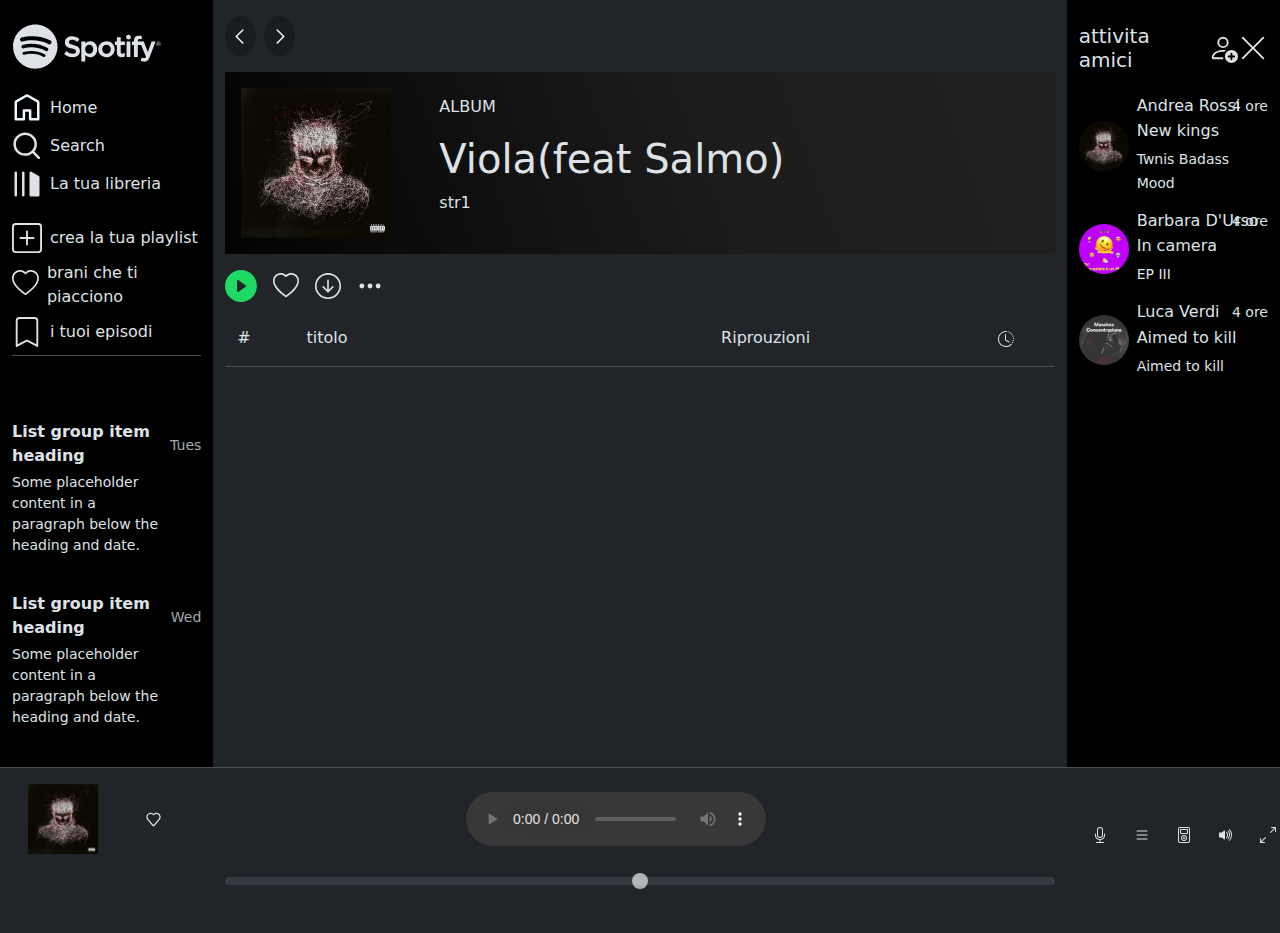
<file: album.html>
<!DOCTYPE html>
<html lang="en">
  <head>
    <meta charset="utf-8" />
    <meta name="viewport" content="width=device-width, initial-scale=1" />
    <title>Bootstrap demo</title>

    <link
      href="https://cdn.jsdelivr.net/npm/bootstrap@5.3.3/dist/css/bootstrap.min.css"
      rel="stylesheet"
      integrity="sha384-QWTKZyjpPEjISv5WaRU9OFeRpok6YctnYmDr5pNlyT2bRjXh0JMhjY6hW+ALEwIH"
      crossorigin="anonymous"
    />
    <link rel="stylesheet" href="/assets/css/home.css" />
  </head>
  <body data-bs-theme="dark">
    <div class="container-fluid">
      <div class="row">
        <div class="col-3 col-lg-2 bg-black">
          <div class="d-flex flex-column">
            <a href="/" class="text-reset">
              <div class="my-4">
                <svg
                  viewBox="0 0 1134 340"
                  class="spotify-logo--text"
                  xmlns="http://www.w3.org/2000/svg"
                  style="width: 150px"
                >
                  <title>Spotify</title>
                  <path
                    fill="currentColor"
                    d="M8 171c0 92 76 168 168 168s168-76 168-168S268 4 176 4 8 79 8 171zm230 78c-39-24-89-30-147-17-14 2-16-18-4-20 64-15 118-8 162 19 11 7 0 24-11 18zm17-45c-45-28-114-36-167-20-17 5-23-21-7-25 61-18 136-9 188 23 14 9 0 31-14 22zM80 133c-17 6-28-23-9-30 59-18 159-15 221 22 17 9 1 37-17 27-54-32-144-35-195-19zm379 91c-17 0-33-6-47-20-1 0-1 1-1 1l-16 19c-1 1-1 2 0 3 18 16 40 24 64 24 34 0 55-19 55-47 0-24-15-37-50-46-29-7-34-12-34-22s10-16 23-16 25 5 39 15c0 0 1 1 2 1s1-1 1-1l14-20c1-1 1-1 0-2-16-13-35-20-56-20-31 0-53 19-53 46 0 29 20 38 52 46 28 6 32 12 32 22 0 11-10 17-25 17zm95-77v-13c0-1-1-2-2-2h-26c-1 0-2 1-2 2v147c0 1 1 2 2 2h26c1 0 2-1 2-2v-46c10 11 21 16 36 16 27 0 54-21 54-61s-27-60-54-60c-15 0-26 5-36 17zm30 78c-18 0-31-15-31-35s13-34 31-34 30 14 30 34-12 35-30 35zm68-34c0 34 27 60 62 60s62-27 62-61-26-60-61-60-63 27-63 61zm30-1c0-20 13-34 32-34s33 15 33 35-13 34-32 34-33-15-33-35zm140-58v-29c0-1 0-2-1-2h-26c-1 0-2 1-2 2v29h-13c-1 0-2 1-2 2v22c0 1 1 2 2 2h13v58c0 23 11 35 34 35 9 0 18-2 25-6 1 0 1-1 1-2v-21c0-1 0-2-1-2h-2c-5 3-11 4-16 4-8 0-12-4-12-12v-54h30c1 0 2-1 2-2v-22c0-1-1-2-2-2h-30zm129-3c0-11 4-15 13-15 5 0 10 0 15 2h1s1-1 1-2V93c0-1 0-2-1-2-5-2-12-3-22-3-24 0-36 14-36 39v5h-13c-1 0-2 1-2 2v22c0 1 1 2 2 2h13v89c0 1 1 2 2 2h26c1 0 1-1 1-2v-89h25l37 89c-4 9-8 11-14 11-5 0-10-1-15-4h-1l-1 1-9 19c0 1 0 3 1 3 9 5 17 7 27 7 19 0 30-9 39-33l45-116v-2c0-1-1-1-2-1h-27c-1 0-1 1-1 2l-28 78-30-78c0-1-1-2-2-2h-44v-3zm-83 3c-1 0-2 1-2 2v113c0 1 1 2 2 2h26c1 0 1-1 1-2V134c0-1 0-2-1-2h-26zm-6-33c0 10 9 19 19 19s18-9 18-19-8-18-18-18-19 8-19 18zm245 69c10 0 19-8 19-18s-9-18-19-18-18 8-18 18 8 18 18 18zm0-34c9 0 17 7 17 16s-8 16-17 16-16-7-16-16 7-16 16-16zm4 18c3-1 5-3 5-6 0-4-4-6-8-6h-8v19h4v-6h4l4 6h5zm-3-9c2 0 4 1 4 3s-2 3-4 3h-4v-6h4z"
                  ></path>
                </svg>
              </div>
            </a>

            <ul class="nav flex-column">
              <li class="nav-item mb-2">
                <a
                  href="./home.html"
                  class="nav-link text-reset p-0"
                  aria-current="page"
                >
                  <div class="d-flex align-items-center gap-2">
                    <div class="svgCont">
                      <svg
                        data-encore-id="icon"
                        role="img"
                        aria-hidden="true"
                        class="Svg-sc-ytk21e-0 bneLcE home-icon QbaKKdcHNA2x3_YJvpYu"
                        viewBox="0 0 24 24"
                      >
                        <path
                          d="M12.5 3.247a1 1 0 0 0-1 0L4 7.577V20h4.5v-6a1 1 0 0 1 1-1h5a1 1 0 0 1 1 1v6H20V7.577l-7.5-4.33zm-2-1.732a3 3 0 0 1 3 0l7.5 4.33a2 2 0 0 1 1 1.732V21a1 1 0 0 1-1 1h-6.5a1 1 0 0 1-1-1v-6h-3v6a1 1 0 0 1-1 1H3a1 1 0 0 1-1-1V7.577a2 2 0 0 1 1-1.732l7.5-4.33z"
                        ></path>
                      </svg>
                    </div>
                    <p class="m-0">Home</p>
                  </div>
                </a>
              </li>
              <li class="nav-item mb-2">
                <a
                  id="searchSidebar"
                  href="#"
                  class="nav-link text-reset p-0"
                  aria-current="page"
                >
                  <div class="d-flex align-items-center gap-2">
                    <div class="svgCont">
                      <svg
                        data-encore-id="icon"
                        role="img"
                        aria-hidden="true"
                        viewBox="0 0 24 24"
                      >
                        <path
                          fill="currentColor"
                          d="M10.533 1.27893C5.35215 1.27893 1.12598 5.41887 1.12598 10.5579C1.12598 15.697 5.35215 19.8369 10.533 19.8369C12.767 19.8369 14.8235 19.0671 16.4402 17.7794L20.7929 22.132C21.1834 22.5226 21.8166 22.5226 22.2071 22.132C22.5976 21.7415 22.5976 21.1083 22.2071 20.7178L17.8634 16.3741C19.1616 14.7849 19.94 12.7634 19.94 10.5579C19.94 5.41887 15.7138 1.27893 10.533 1.27893ZM3.12598 10.5579C3.12598 6.55226 6.42768 3.27893 10.533 3.27893C14.6383 3.27893 17.94 6.55226 17.94 10.5579C17.94 14.5636 14.6383 17.8369 10.533 17.8369C6.42768 17.8369 3.12598 14.5636 3.12598 10.5579Z"
                        ></path>
                      </svg>
                    </div>
                    <p class="m-0">Search</p>
                  </div>
                </a>
              </li>
              <li class="nav-item mb-2">
                <a href="#" class="nav-link text-reset p-0" aria-current="page">
                  <div class="d-flex align-items-center gap-2">
                    <div class="svgCont">
                      <svg
                        data-encore-id="icon"
                        role="img"
                        aria-hidden="true"
                        viewBox="0 0 24 24"
                      >
                        <path
                          fill="currentColor"
                          d="M3 22a1 1 0 0 1-1-1V3a1 1 0 0 1 2 0v18a1 1 0 0 1-1 1zM15.5 2.134A1 1 0 0 0 14 3v18a1 1 0 0 0 1 1h6a1 1 0 0 0 1-1V6.464a1 1 0 0 0-.5-.866l-6-3.464zM9 2a1 1 0 0 0-1 1v18a1 1 0 1 0 2 0V3a1 1 0 0 0-1-1z"
                        ></path>
                      </svg>
                    </div>
                    <p class="m-0">La tua libreria</p>
                  </div>
                </a>
              </li>
            </ul>
            <!--fine prima parte della sidebar di sinistra e inizio della seconda -->
            <ul class="nav flex-column mt-3 border-bottom">
              <li class="nav-item mb-2">
                <a href="#" class="nav-link text-reset p-0" aria-current="page">
                  <div class="d-flex align-items-center gap-2">
                    <div class="svgCont">
                      <svg
                        xmlns="http://www.w3.org/2000/svg"
                        fill="currentColor"
                        class="bi bi-plus-square icon"
                        viewBox="0 0 16 16"
                      >
                        <path
                          d="M14 1a1 1 0 0 1 1 1v12a1 1 0 0 1-1 1H2a1 1 0 0 1-1-1V2a1 1 0 0 1 1-1zM2 0a2 2 0 0 0-2 2v12a2 2 0 0 0 2 2h12a2 2 0 0 0 2-2V2a2 2 0 0 0-2-2z"
                        />
                        <path
                          d="M8 4a.5.5 0 0 1 .5.5v3h3a.5.5 0 0 1 0 1h-3v3a.5.5 0 0 1-1 0v-3h-3a.5.5 0 0 1 0-1h3v-3A.5.5 0 0 1 8 4"
                        />
                      </svg>
                    </div>
                    <p class="m-0">crea la tua playlist</p>
                  </div>
                </a>
              </li>
              <li class="nav-item mb-2">
                <a href="#" class="nav-link text-reset p-0" aria-current="page">
                  <div class="d-flex align-items-center gap-2">
                    <div class="svgCont">
                      <svg
                        xmlns="http://www.w3.org/2000/svg"
                        fill="currentColor"
                        class="bi bi-heart icon"
                        viewBox="0 0 16 16"
                      >
                        <path
                          d="m8 2.748-.717-.737C5.6.281 2.514.878 1.4 3.053c-.523 1.023-.641 2.5.314 4.385.92 1.815 2.834 3.989 6.286 6.357 3.452-2.368 5.365-4.542 6.286-6.357.955-1.886.838-3.362.314-4.385C13.486.878 10.4.28 8.717 2.01zM8 15C-7.333 4.868 3.279-3.04 7.824 1.143q.09.083.176.171a3 3 0 0 1 .176-.17C12.72-3.042 23.333 4.867 8 15"
                        />
                      </svg>
                    </div>
                    <p class="m-0">brani che ti piacciono</p>
                  </div>
                </a>
              </li>
              <li class="nav-item mb-2">
                <a href="#" class="nav-link text-reset p-0" aria-current="page">
                  <div class="d-flex align-items-center gap-2">
                    <div class="svgCont">
                      <svg
                        xmlns="http://www.w3.org/2000/svg"
                        fill="currentColor"
                        class="bi bi-bookmark icon"
                        viewBox="0 0 16 16"
                      >
                        <path
                          d="M2 2a2 2 0 0 1 2-2h8a2 2 0 0 1 2 2v13.5a.5.5 0 0 1-.777.416L8 13.101l-5.223 2.815A.5.5 0 0 1 2 15.5zm2-1a1 1 0 0 0-1 1v12.566l4.723-2.482a.5.5 0 0 1 .554 0L13 14.566V2a1 1 0 0 0-1-1z"
                        />
                      </svg>
                    </div>
                    <p class="m-0">i tuoi episodi</p>
                  </div>
                </a>
              </li>
            </ul>
            <!-- fine seconda parte sidebar di sinistra -->
            <!--scroll nella sidebar di sinistra-->

            <div
              class="d-flex flex-column align-items-stretch flex-shrink-0 bg-white mt-5"
              style="height: 24rem"
            >
              <div class="list-group list-group-flush border-bottom scrollarea">
                <a
                  href="#"
                  class="text-reset text-decoration-none bg-black py-3"
                >
                  <div
                    class="d-flex w-100 align-items-center justify-content-between"
                  >
                    <strong class="mb-1">List group item heading</strong>
                    <small class="text-muted">Tues</small>
                  </div>
                  <div class="col-10 mb-1 small">
                    Some placeholder content in a paragraph below the heading
                    and date.
                  </div>
                </a>

                <a
                  href="#"
                  class="text-reset text-decoration-none bg-black py-3"
                  aria-current="true"
                >
                  <div
                    class="d-flex w-100 align-items-center justify-content-between"
                  >
                    <strong class="mb-1">List group item heading</strong>
                    <small class="text-muted">Wed</small>
                  </div>
                  <div class="col-10 mb-1 small">
                    Some placeholder content in a paragraph below the heading
                    and date.
                  </div>
                </a>
                <a
                  href="#"
                  class="text-reset text-decoration-none bg-black py-3"
                >
                  <div
                    class="d-flex w-100 align-items-center justify-content-between"
                  >
                    <strong class="mb-1">List group item heading</strong>
                    <small class="text-muted">Tues</small>
                  </div>
                  <div class="col-10 mb-1 small">
                    Some placeholder content in a paragraph below the heading
                    and date.
                  </div>
                </a>
                <a
                  href="#"
                  class="text-reset text-decoration-none bg-black py-3"
                >
                  <div
                    class="d-flex w-100 align-items-center justify-content-between"
                  >
                    <strong class="mb-1">List group item heading</strong>
                    <small class="text-muted">Mon</small>
                  </div>
                  <div class="col-10 mb-1 small">
                    Some placeholder content in a paragraph below the heading
                    and date.
                  </div>
                </a>
              </div>
            </div>
          </div>
        </div>
        <!--fine sidebar-->
        <!-- fine prima colonna  -->
        <!--qui inizia il main-->
        <div style="height: calc(100vh - 100px)" class="col-9 col-lg-8">
          <div class="headerMain d-flex my-3">
            <div class="d-flex align-items-center gap-2">
              <a href="home.html" class="rounded-circle bg-dark-subtle p-2">
                <svg
                  data-encore-id="icon"
                  role="img"
                  aria-hidden="true"
                  class="svgContLike"
                  viewBox="0 0 16 16"
                  fill="currentColor"
                >
                  <path
                    d="M11.03.47a.75.75 0 0 1 0 1.06L4.56 8l6.47 6.47a.75.75 0 1 1-1.06 1.06L2.44 8 9.97.47a.75.75 0 0 1 1.06 0z"
                  ></path>
                </svg>
              </a>
              <a class="rounded-circle bg-dark-subtle p-2">
                <svg
                  data-encore-id="icon"
                  role="img"
                  aria-hidden="true"
                  class="svgContLike"
                  viewBox="0 0 16 16"
                  fill="currentColor"
                >
                  <path
                    d="M4.97.47a.75.75 0 0 0 0 1.06L11.44 8l-6.47 6.47a.75.75 0 1 0 1.06 1.06L13.56 8 6.03.47a.75.75 0 0 0-1.06 0z"
                  ></path>
                </svg>
              </a>
              <div>
                <form id="search" class="d-none" role="search">
                  <div class="d-flex">
                    <input
                      id="inputSearch"
                      class="Text__TextElement-sc-if376j-0 gYdBJW encore-text-body-small NtkAQg9R1r5CjuP0XHwl"
                      maxlength="800"
                      autocorrect="off"
                      autocapitalize="off"
                      spellcheck="false"
                      placeholder="Cosa vuoi ascoltare?"
                      data-testid="search-input"
                      data-encore-id="text"
                      value=""
                      style="color: rgb(0, 0, 0)"
                    />
                  </div>
                </form>
              </div>
            </div>
          </div>
          <!--qui finisce l header del main e inizia la pagina principale-->
          <!--annuncio-->
          <div
            id="rowAlbum2"
            class="container p-3 d-flex flex-column flex-md-row align-items-center gap-5 gradient position-relative"
          >
            <div>
              <img
                id="imgAlbum"
                src="/assets/imgs/main/image-1.jpg"
                alt="annuncio"
                width="150"
              />
            </div>
            <div class="flex-grow-1">
              <p>ALBUM</p>
              <h1 id="title">Viola(feat Salmo)</h1>
              <p id="name-artist">str1</p>
            </div>
          </div>
          <!--inizio parte con 4 icone-->
          <div id="rowPlaylist2" class="d-flex gap-3 align-items-center mt-3">
            <svg
              xmlns="http://www.w3.org/2000/svg"
              width="32"
              height="32"
              fill="#1dda62"
              class="bi bi-play-circle-fill"
              viewBox="0 0 16 16"
            >
              <path
                d="M16 8A8 8 0 1 1 0 8a8 8 0 0 1 16 0M6.79 5.093A.5.5 0 0 0 6 5.5v5a.5.5 0 0 0 .79.407l3.5-2.5a.5.5 0 0 0 0-.814z"
              />
            </svg>
            <svg
              xmlns="http://www.w3.org/2000/svg"
              width="26"
              height="26"
              fill="currentColor"
              class="bi bi-heart"
              viewBox="0 0 16 16"
            >
              <path
                d="m8 2.748-.717-.737C5.6.281 2.514.878 1.4 3.053c-.523 1.023-.641 2.5.314 4.385.92 1.815 2.834 3.989 6.286 6.357 3.452-2.368 5.365-4.542 6.286-6.357.955-1.886.838-3.362.314-4.385C13.486.878 10.4.28 8.717 2.01zM8 15C-7.333 4.868 3.279-3.04 7.824 1.143q.09.083.176.171a3 3 0 0 1 .176-.17C12.72-3.042 23.333 4.867 8 15"
              />
            </svg>
            <svg
              xmlns="http://www.w3.org/2000/svg"
              width="26"
              height="26"
              fill="currentColor"
              class="bi bi-arrow-down-circle"
              viewBox="0 0 16 16"
            >
              <path
                fill-rule="evenodd"
                d="M1 8a7 7 0 1 0 14 0A7 7 0 0 0 1 8m15 0A8 8 0 1 1 0 8a8 8 0 0 1 16 0M8.5 4.5a.5.5 0 0 0-1 0v5.793L5.354 8.146a.5.5 0 1 0-.708.708l3 3a.5.5 0 0 0 .708 0l3-3a.5.5 0 0 0-.708-.708L8.5 10.293z"
              />
            </svg>
            <svg
              xmlns="http://www.w3.org/2000/svg"
              width="26"
              height="26"
              fill="currentColor"
              class="bi bi-three-dots"
              viewBox="0 0 16 16"
            >
              <path
                d="M3 9.5a1.5 1.5 0 1 1 0-3 1.5 1.5 0 0 1 0 3m5 0a1.5 1.5 0 1 1 0-3 1.5 1.5 0 0 1 0 3m5 0a1.5 1.5 0 1 1 0-3 1.5 1.5 0 0 1 0 3"
              />
            </svg>
          </div>
          <!--fine div con le 4 icone-->
          <div class="container border-bottom my-4">
            <div class="row">
              <div class="col-1"><p id="title2">#</p></div>
              <div class="col-6">
                <p>titolo</p>
              </div>
              <div class="col-4"><p>Riprouzioni</p></div>
              <div class="col-1">
                <svg
                  xmlns="http://www.w3.org/2000/svg"
                  width="16"
                  height="16"
                  fill="currentColor"
                  class="bi bi-clock-history"
                  viewBox="0 0 16 16"
                >
                  <path
                    d="M8.515 1.019A7 7 0 0 0 8 1V0a8 8 0 0 1 .589.022zm2.004.45a7 7 0 0 0-.985-.299l.219-.976q.576.129 1.126.342zm1.37.71a7 7 0 0 0-.439-.27l.493-.87a8 8 0 0 1 .979.654l-.615.789a7 7 0 0 0-.418-.302zm1.834 1.79a7 7 0 0 0-.653-.796l.724-.69q.406.429.747.91zm.744 1.352a7 7 0 0 0-.214-.468l.893-.45a8 8 0 0 1 .45 1.088l-.95.313a7 7 0 0 0-.179-.483m.53 2.507a7 7 0 0 0-.1-1.025l.985-.17q.1.58.116 1.17zm-.131 1.538q.05-.254.081-.51l.993.123a8 8 0 0 1-.23 1.155l-.964-.267q.069-.247.12-.501m-.952 2.379q.276-.436.486-.908l.914.405q-.24.54-.555 1.038zm-.964 1.205q.183-.183.35-.378l.758.653a8 8 0 0 1-.401.432z"
                  />
                  <path
                    d="M8 1a7 7 0 1 0 4.95 11.95l.707.707A8.001 8.001 0 1 1 8 0z"
                  />
                  <path
                    d="M7.5 3a.5.5 0 0 1 .5.5v5.21l3.248 1.856a.5.5 0 0 1-.496.868l-3.5-2A.5.5 0 0 1 7 9V3.5a.5.5 0 0 1 .5-.5"
                  />
                </svg>
              </div>
            </div>
          </div>

          <!--inizio canzoni dell'album-->

          <div id="tracks-container" class="container"></div>
        </div>

        <!--seconda sidebar-->
        <div class="col-3 col-lg-2 d-none d-md-block bg-black">
          <div class="d-flex align-items-center my-4">
            <a class="nav-link me-auto" href="">
              <h5 class="m-0">attivita amici</h5>
            </a>
            <a class="nav-link" href="">
              <svg
                xmlns="http://www.w3.org/2000/svg"
                fill="currentColor"
                class="bi bi-person-add svgCont"
                viewBox="0 0 16 16"
              >
                <path
                  d="M12.5 16a3.5 3.5 0 1 0 0-7 3.5 3.5 0 0 0 0 7m.5-5v1h1a.5.5 0 0 1 0 1h-1v1a.5.5 0 0 1-1 0v-1h-1a.5.5 0 0 1 0-1h1v-1a.5.5 0 0 1 1 0m-2-6a3 3 0 1 1-6 0 3 3 0 0 1 6 0M8 7a2 2 0 1 0 0-4 2 2 0 0 0 0 4"
                />
                <path
                  d="M8.256 14a4.5 4.5 0 0 1-.229-1.004H3c.001-.246.154-.986.832-1.664C4.484 10.68 5.711 10 8 10q.39 0 .74.025c.226-.341.496-.65.804-.918Q8.844 9.002 8 9c-5 0-6 3-6 4s1 1 1 1z"
                />
              </svg>
            </a>
            <a class="nav-link" href="">
              <svg
                xmlns="http://www.w3.org/2000/svg"
                fill="currentColor"
                class="bi bi-x-lg svgCont"
                viewBox="0 0 16 16"
              >
                <path
                  d="M2.146 2.854a.5.5 0 1 1 .708-.708L8 7.293l5.146-5.147a.5.5 0 0 1 .708.708L8.707 8l5.147 5.146a.5.5 0 0 1-.708.708L8 8.707l-5.146 5.147a.5.5 0 0 1-.708-.708L7.293 8z"
                />
              </svg>
            </a>
          </div>
          <div class="d-flex align-items-center gap-2 mt-3">
            <div>
              <img
                class="rounded-circle"
                style="width: 50px"
                src="./assets/imgs/main/image-1.jpg"
                alt="user-img"
              />
            </div>
            <div class="flex-grow-1 position-relative">
              <h6 class="mb-1">Andrea Rossi</h6>
              <p class="mb-1">New kings</p>
              <small>Twnis Badass Mood</small>
              <small class="position-absolute top-0 end-0">4 ore</small>
            </div>
          </div>
          <div class="d-flex align-items-center gap-2 mt-3">
            <div>
              <img
                class="rounded-circle"
                style="width: 50px"
                src="./assets/imgs/main/image-2.jpg"
                alt="user-img"
              />
            </div>
            <div class="flex-grow-1 position-relative">
              <h6 class="mb-1">Barbara D'Urso</h6>
              <p class="mb-1">In camera</p>
              <small>EP III</small>
              <small class="position-absolute top-0 end-0">4 ore</small>
            </div>
          </div>
          <div class="d-flex align-items-center gap-2 mt-3">
            <div>
              <img
                class="rounded-circle"
                style="width: 50px"
                src="./assets/imgs/main/image-3.jpg"
                alt="user-img"
              />
            </div>
            <div class="flex-grow-1 position-relative">
              <h6 class="mb-1">Luca Verdi</h6>
              <p class="mb-1">Aimed to kill</p>
              <small>Aimed to kill</small>
              <small class="position-absolute top-0 end-0">4 ore</small>
            </div>
          </div>
        </div>
        <!-- da qua facciamo partire il nostro footer che sara fissato con lo sticky e dovra essere sempre presente
  prevede anche esso un disposizione con griglie  -->
      </div>
    </div>

    <footer>
      <div class="container-fluid bg-dark border-top">
        <div class="row">
          <div class="col-2">
            <div class="d-flex align-items-center gap-3">
              <div class="m-3">
                <img
                  id="imgFoot"
                  src="./assets/imgs/main/image-1.jpg"
                  width="70px"
                  height="70px"
                  alt="img"
                />
              </div>

              <div>
                <h6 id="titleFoot" class="m-0"></h6>
                <p id="artistFoot" class="m-0"></p>
              </div>
              <div>
                <a id="likeLink" class="text-reset" href="#"
                  ><svg
                    data-encore-id="icon"
                    role="img"
                    aria-hidden="true"
                    viewBox="0 0 24 24"
                    class="svgContLike"
                    fill="currentColor"
                  >
                    <path
                      id="path"
                      d="M5.21 1.57a6.757 6.757 0 0 1 6.708 1.545.124.124 0 0 0 .165 0 6.741 6.741 0 0 1 5.715-1.78l.004.001a6.802 6.802 0 0 1 5.571 5.376v.003a6.689 6.689 0 0 1-1.49 5.655l-7.954 9.48a2.518 2.518 0 0 1-3.857 0L2.12 12.37A6.683 6.683 0 0 1 .627 6.714 6.757 6.757 0 0 1 5.21 1.57zm3.12 1.803a4.757 4.757 0 0 0-5.74 3.725l-.001.002a4.684 4.684 0 0 0 1.049 3.969l.009.01 7.958 9.485a.518.518 0 0 0 .79 0l7.968-9.495a4.688 4.688 0 0 0 1.049-3.965 4.803 4.803 0 0 0-3.931-3.794 4.74 4.74 0 0 0-4.023 1.256l-.008.008a2.123 2.123 0 0 1-2.9 0l-.007-.007a4.757 4.757 0 0 0-2.214-1.194z"
                    ></path>
                  </svg>
                </a>
              </div>
            </div>
          </div>
          <div class="col-8 text-center d-flex flex-column mt-4 gap-3">
            <div class="controls d-flex justify-content-center">
              <div id="mediaCont" class="prev me-5">
                <!-- <a href="">
                  <svg
                    width="30"
                    height="30"
                    viewBox="0 0 30 30"
                    fill="none"
                    xmlns="http://www.w3.org/2000/svg"
                  >
                    <path
                      d="M2.33917 13.7397L12.9664 7.38149C13.2293 7.22152 13.5303 7.13509 13.8381 7.13123C14.1458 7.12737 14.4489 7.20622 14.7157 7.35955C15.0053 7.52815 15.245 7.77036 15.4107 8.0616C15.5763 8.35284 15.6619 8.68272 15.6588 9.01775V13.4657L25.8274 7.3798C26.0903 7.21983 26.3914 7.13341 26.6991 7.12955C27.0068 7.12568 27.3099 7.20454 27.5768 7.35786C27.8663 7.52646 28.1061 7.76867 28.2717 8.05991C28.4373 8.35115 28.5229 8.68103 28.5198 9.01606V21.4512C28.5231 21.7863 28.4376 22.1163 28.2719 22.4077C28.1063 22.699 27.8664 22.9413 27.5768 23.1099C27.3099 23.2632 27.0068 23.3421 26.6991 23.3382C26.3914 23.3344 26.0903 23.2479 25.8274 23.088L15.6588 16.9993V21.4489C15.6625 21.7844 15.5771 22.1149 15.4114 22.4067C15.2458 22.6985 15.0057 22.9411 14.7157 23.1099C14.4489 23.2632 14.1458 23.3421 13.8381 23.3382C13.5303 23.3344 13.2293 23.2479 12.9664 23.088L2.33917 16.7298C2.08653 16.5715 1.87825 16.3516 1.73386 16.0908C1.58948 15.83 1.51373 15.5368 1.51373 15.2387C1.51373 14.9406 1.58948 14.6473 1.73386 14.3865C1.87825 14.1257 2.08653 13.9058 2.33917 13.7476V13.7397Z"
                      fill="#E1E1E6"
                    />
                  </svg>
                </a>
              </div>
              <div class="play">
                <a href="">
                  <svg
                    xmlns="http://www.w3.org/2000/svg"
                    width="32"
                    height="32"
                    fill="white"
                    class="bi bi-play-circle-fill"
                    viewBox="0 0 16 16"
                  >
                    <path
                      d="M16 8A8 8 0 1 1 0 8a8 8 0 0 1 16 0M6.79 5.093A.5.5 0 0 0 6 5.5v5a.5.5 0 0 0 .79.407l3.5-2.5a.5.5 0 0 0 0-.814z"
                    />
                  </svg>
                </a>
              </div>
              <div class="next ms-5">
                <a href=""
                  ><svg
                    width="29"
                    height="30"
                    viewBox="0 0 29 30"
                    fill="none"
                    xmlns="http://www.w3.org/2000/svg"
                  >
                    <g clip-path="url(#clip0_42_51)">
                      <path
                        d="M27.1426 13.7397L16.5154 7.38149C16.2525 7.22152 15.9514 7.13509 15.6437 7.13123C15.336 7.12737 15.0329 7.20622 14.766 7.35955C14.4765 7.52815 14.2368 7.77036 14.0711 8.0616C13.9055 8.35284 13.8199 8.68272 13.823 9.01775V13.4657L3.65435 7.3798C3.39144 7.21983 3.0904 7.13341 2.78268 7.12955C2.47495 7.12568 2.17183 7.20454 1.905 7.35786C1.61547 7.52646 1.37571 7.76867 1.21008 8.05991C1.04445 8.35115 0.958845 8.68103 0.961955 9.01606V21.4512C0.958745 21.7863 1.0443 22.1163 1.20994 22.4076C1.37558 22.699 1.61538 22.9413 1.905 23.1099C2.17183 23.2632 2.47495 23.3421 2.78268 23.3382C3.0904 23.3344 3.39144 23.2479 3.65435 23.088L13.823 16.9993V21.4489C13.8194 21.7844 13.9048 22.1149 14.0704 22.4066C14.2361 22.6984 14.4761 22.9411 14.766 23.1099C15.0329 23.2632 15.336 23.3421 15.6437 23.3382C15.9514 23.3344 16.2525 23.2479 16.5154 23.088L27.1426 16.7298C27.3953 16.5715 27.6035 16.3516 27.7479 16.0908C27.8923 15.83 27.968 15.5368 27.968 15.2387C27.968 14.9406 27.8923 14.6473 27.7479 14.3865C27.6035 14.1257 27.3953 13.9058 27.1426 13.7476V13.7397Z"
                        fill="#E1E1E6"
                      />
                    </g>
                    <defs>
                      <clipPath id="clip0_42_51">
                        <rect
                          width="28.8089"
                          height="28.8089"
                          fill="white"
                          transform="translate(0.0612183 0.828369)"
                        />
                      </clipPath>
                    </defs>
                  </svg>
                </a> -->
                <audio id="audio" controls>
                  <source
                    src="https://cdns-preview-6.dzcdn.net/stream/c-648abd8c64b8452a703bf48139b0ba64-12.mp3"
                    type="audio/mp3"
                  />
                </audio>
              </div>
            </div>
            <div>
              <input type="range" class="form-range" disabled />
            </div>
          </div>
          <div class="col-2 d-flex align-content-center">
            <div class="d-flex">
              <button class="btn">
                <svg
                  xmlns="http://www.w3.org/2000/svg"
                  width="16"
                  height="16"
                  fill="currentColor"
                  class="bi bi-mic"
                  viewBox="0 0 16 16"
                >
                  <path
                    d="M3.5 6.5A.5.5 0 0 1 4 7v1a4 4 0 0 0 8 0V7a.5.5 0 0 1 1 0v1a5 5 0 0 1-4.5 4.975V15h3a.5.5 0 0 1 0 1h-7a.5.5 0 0 1 0-1h3v-2.025A5 5 0 0 1 3 8V7a.5.5 0 0 1 .5-.5"
                  />
                  <path
                    d="M10 8a2 2 0 1 1-4 0V3a2 2 0 1 1 4 0zM8 0a3 3 0 0 0-3 3v5a3 3 0 0 0 6 0V3a3 3 0 0 0-3-3"
                  />
                </svg>
              </button>
              <button class="btn">
                <svg
                  xmlns="http://www.w3.org/2000/svg"
                  width="16"
                  height="16"
                  fill="currentColor"
                  class="bi bi-list"
                  viewBox="0 0 16 16"
                >
                  <path
                    fill-rule="evenodd"
                    d="M2.5 12a.5.5 0 0 1 .5-.5h10a.5.5 0 0 1 0 1H3a.5.5 0 0 1-.5-.5m0-4a.5.5 0 0 1 .5-.5h10a.5.5 0 0 1 0 1H3a.5.5 0 0 1-.5-.5m0-4a.5.5 0 0 1 .5-.5h10a.5.5 0 0 1 0 1H3a.5.5 0 0 1-.5-.5"
                  />
                </svg>
              </button>
              <button class="btn">
                <svg
                  xmlns="http://www.w3.org/2000/svg"
                  width="16"
                  height="16"
                  fill="currentColor"
                  class="bi bi-music-player"
                  viewBox="0 0 16 16"
                >
                  <path
                    d="M4 3a1 1 0 0 1 1-1h6a1 1 0 0 1 1 1v3a1 1 0 0 1-1 1H5a1 1 0 0 1-1-1zm1 0v3h6V3zm3 9a1 1 0 1 0 0-2 1 1 0 0 0 0 2"
                  />
                  <path
                    d="M11 11a3 3 0 1 1-6 0 3 3 0 0 1 6 0m-3 2a2 2 0 1 0 0-4 2 2 0 0 0 0 4"
                  />
                  <path
                    d="M2 2a2 2 0 0 1 2-2h8a2 2 0 0 1 2 2v12a2 2 0 0 1-2 2H4a2 2 0 0 1-2-2zm2-1a1 1 0 0 0-1 1v12a1 1 0 0 0 1 1h8a1 1 0 0 0 1-1V2a1 1 0 0 0-1-1z"
                  />
                </svg>
              </button>
              <button class="btn">
                <svg
                  xmlns="http://www.w3.org/2000/svg"
                  width="16"
                  height="16"
                  fill="currentColor"
                  class="bi bi-volume-up-fill"
                  viewBox="0 0 16 16"
                >
                  <path
                    d="M11.536 14.01A8.47 8.47 0 0 0 14.026 8a8.47 8.47 0 0 0-2.49-6.01l-.708.707A7.48 7.48 0 0 1 13.025 8c0 2.071-.84 3.946-2.197 5.303z"
                  />
                  <path
                    d="M10.121 12.596A6.48 6.48 0 0 0 12.025 8a6.48 6.48 0 0 0-1.904-4.596l-.707.707A5.48 5.48 0 0 1 11.025 8a5.48 5.48 0 0 1-1.61 3.89z"
                  />
                  <path
                    d="M8.707 11.182A4.5 4.5 0 0 0 10.025 8a4.5 4.5 0 0 0-1.318-3.182L8 5.525A3.5 3.5 0 0 1 9.025 8 3.5 3.5 0 0 1 8 10.475zM6.717 3.55A.5.5 0 0 1 7 4v8a.5.5 0 0 1-.812.39L3.825 10.5H1.5A.5.5 0 0 1 1 10V6a.5.5 0 0 1 .5-.5h2.325l2.363-1.89a.5.5 0 0 1 .529-.06"
                  />
                </svg>
              </button>
              <button class="btn">
                <svg
                  xmlns="http://www.w3.org/2000/svg"
                  width="16"
                  height="16"
                  fill="currentColor"
                  class="bi bi-arrows-angle-expand"
                  viewBox="0 0 16 16"
                >
                  <path
                    fill-rule="evenodd"
                    d="M5.828 10.172a.5.5 0 0 0-.707 0l-4.096 4.096V11.5a.5.5 0 0 0-1 0v3.975a.5.5 0 0 0 .5.5H4.5a.5.5 0 0 0 0-1H1.732l4.096-4.096a.5.5 0 0 0 0-.707m4.344-4.344a.5.5 0 0 0 .707 0l4.096-4.096V4.5a.5.5 0 1 0 1 0V.525a.5.5 0 0 0-.5-.5H11.5a.5.5 0 0 0 0 1h2.768l-4.096 4.096a.5.5 0 0 0 0 .707"
                  />
                </svg>
              </button>
            </div>
          </div>
        </div>
      </div>
    </footer>

    <script
      src="https://cdn.jsdelivr.net/npm/bootstrap@5.3.3/dist/js/bootstrap.bundle.min.js"
      integrity="sha384-YvpcrYf0tY3lHB60NNkmXc5s9fDVZLESaAA55NDzOxhy9GkcIdslK1eN7N6jIeHz"
      crossorigin="anonymous"
    ></script>
    <script src="albumPage.js"></script>
    <script src="search.js"></script>
  </body>
</html>
</file>
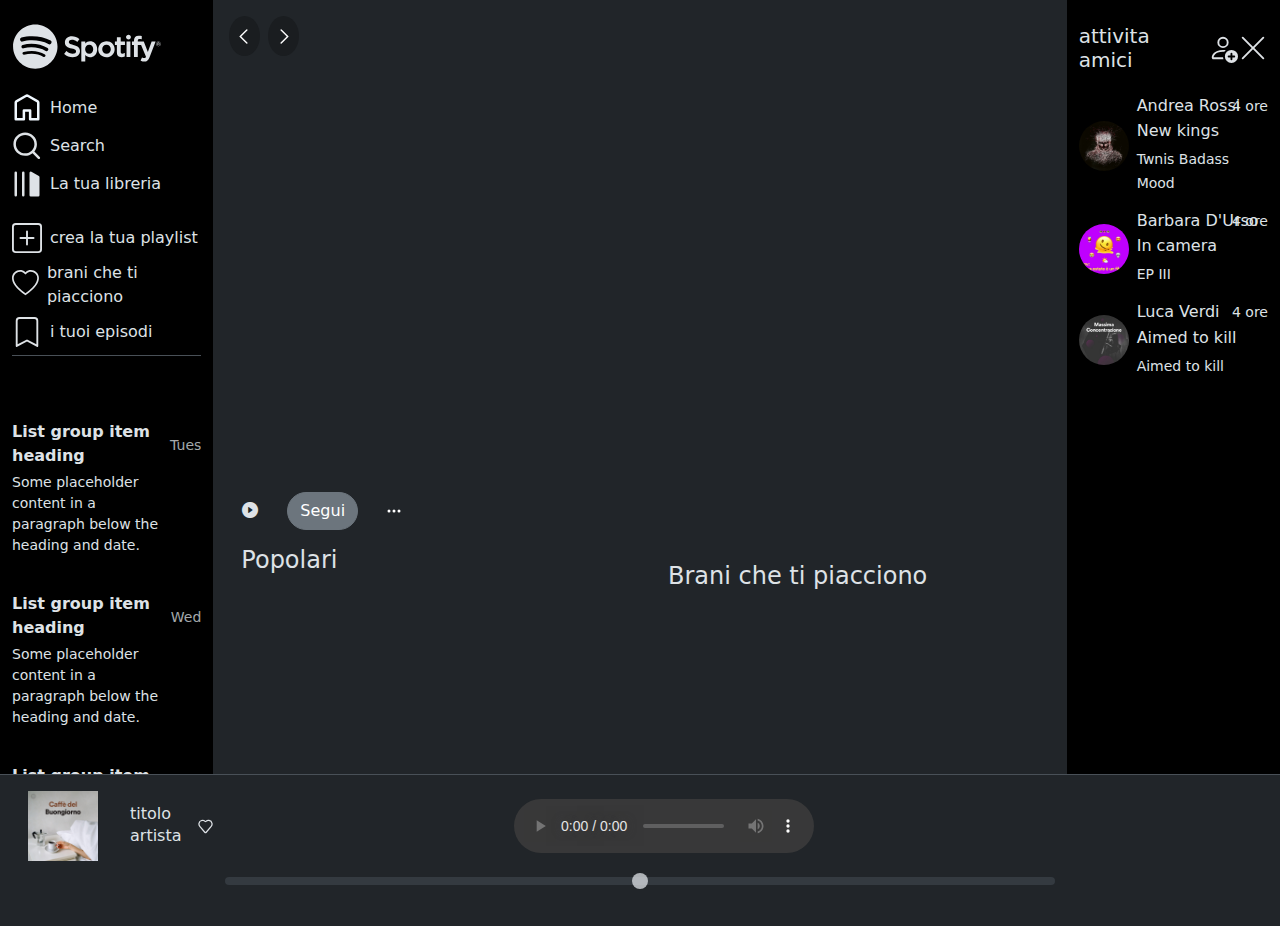
<file: artistPage.html>
<!DOCTYPE html>
<html lang="en">
  <head>
    <meta charset="utf-8" />
    <meta name="viewport" content="width=device-width, initial-scale=1" />
    <title>Bootstrap demo</title>

    <link
      href="https://cdn.jsdelivr.net/npm/bootstrap@5.3.3/dist/css/bootstrap.min.css"
      rel="stylesheet"
      integrity="sha384-QWTKZyjpPEjISv5WaRU9OFeRpok6YctnYmDr5pNlyT2bRjXh0JMhjY6hW+ALEwIH"
      crossorigin="anonymous"
    />
    <link
      rel="stylesheet"
      href="https://cdn.jsdelivr.net/npm/bootstrap-icons@1.11.3/font/bootstrap-icons.min.css"
    />
    <link rel="stylesheet" href="/assets/css/home.css" />
  </head>
  <body data-bs-theme="dark">
    <div class="container-fluid">
      <div class="row">
        <div class="col-3 col-lg-2 bg-black">
          <div class="d-flex flex-column">
            <a href="/" class="text-reset">
              <div class="my-4">
                <svg
                  viewBox="0 0 1134 340"
                  class="spotify-logo--text"
                  xmlns="http://www.w3.org/2000/svg"
                  style="width: 150px"
                >
                  <title>Spotify</title>
                  <path
                    fill="currentColor"
                    d="M8 171c0 92 76 168 168 168s168-76 168-168S268 4 176 4 8 79 8 171zm230 78c-39-24-89-30-147-17-14 2-16-18-4-20 64-15 118-8 162 19 11 7 0 24-11 18zm17-45c-45-28-114-36-167-20-17 5-23-21-7-25 61-18 136-9 188 23 14 9 0 31-14 22zM80 133c-17 6-28-23-9-30 59-18 159-15 221 22 17 9 1 37-17 27-54-32-144-35-195-19zm379 91c-17 0-33-6-47-20-1 0-1 1-1 1l-16 19c-1 1-1 2 0 3 18 16 40 24 64 24 34 0 55-19 55-47 0-24-15-37-50-46-29-7-34-12-34-22s10-16 23-16 25 5 39 15c0 0 1 1 2 1s1-1 1-1l14-20c1-1 1-1 0-2-16-13-35-20-56-20-31 0-53 19-53 46 0 29 20 38 52 46 28 6 32 12 32 22 0 11-10 17-25 17zm95-77v-13c0-1-1-2-2-2h-26c-1 0-2 1-2 2v147c0 1 1 2 2 2h26c1 0 2-1 2-2v-46c10 11 21 16 36 16 27 0 54-21 54-61s-27-60-54-60c-15 0-26 5-36 17zm30 78c-18 0-31-15-31-35s13-34 31-34 30 14 30 34-12 35-30 35zm68-34c0 34 27 60 62 60s62-27 62-61-26-60-61-60-63 27-63 61zm30-1c0-20 13-34 32-34s33 15 33 35-13 34-32 34-33-15-33-35zm140-58v-29c0-1 0-2-1-2h-26c-1 0-2 1-2 2v29h-13c-1 0-2 1-2 2v22c0 1 1 2 2 2h13v58c0 23 11 35 34 35 9 0 18-2 25-6 1 0 1-1 1-2v-21c0-1 0-2-1-2h-2c-5 3-11 4-16 4-8 0-12-4-12-12v-54h30c1 0 2-1 2-2v-22c0-1-1-2-2-2h-30zm129-3c0-11 4-15 13-15 5 0 10 0 15 2h1s1-1 1-2V93c0-1 0-2-1-2-5-2-12-3-22-3-24 0-36 14-36 39v5h-13c-1 0-2 1-2 2v22c0 1 1 2 2 2h13v89c0 1 1 2 2 2h26c1 0 1-1 1-2v-89h25l37 89c-4 9-8 11-14 11-5 0-10-1-15-4h-1l-1 1-9 19c0 1 0 3 1 3 9 5 17 7 27 7 19 0 30-9 39-33l45-116v-2c0-1-1-1-2-1h-27c-1 0-1 1-1 2l-28 78-30-78c0-1-1-2-2-2h-44v-3zm-83 3c-1 0-2 1-2 2v113c0 1 1 2 2 2h26c1 0 1-1 1-2V134c0-1 0-2-1-2h-26zm-6-33c0 10 9 19 19 19s18-9 18-19-8-18-18-18-19 8-19 18zm245 69c10 0 19-8 19-18s-9-18-19-18-18 8-18 18 8 18 18 18zm0-34c9 0 17 7 17 16s-8 16-17 16-16-7-16-16 7-16 16-16zm4 18c3-1 5-3 5-6 0-4-4-6-8-6h-8v19h4v-6h4l4 6h5zm-3-9c2 0 4 1 4 3s-2 3-4 3h-4v-6h4z"
                  ></path>
                </svg>
              </div>
            </a>

            <ul class="nav flex-column">
              <li class="nav-item mb-2">
                <a
                  href="./home.html"
                  class="nav-link text-reset p-0"
                  aria-current="page"
                >
                  <div class="d-flex align-items-center gap-2">
                    <div class="svgCont">
                      <svg
                        data-encore-id="icon"
                        role="img"
                        aria-hidden="true"
                        class="Svg-sc-ytk21e-0 bneLcE home-icon QbaKKdcHNA2x3_YJvpYu"
                        viewBox="0 0 24 24"
                      >
                        <path
                          d="M12.5 3.247a1 1 0 0 0-1 0L4 7.577V20h4.5v-6a1 1 0 0 1 1-1h5a1 1 0 0 1 1 1v6H20V7.577l-7.5-4.33zm-2-1.732a3 3 0 0 1 3 0l7.5 4.33a2 2 0 0 1 1 1.732V21a1 1 0 0 1-1 1h-6.5a1 1 0 0 1-1-1v-6h-3v6a1 1 0 0 1-1 1H3a1 1 0 0 1-1-1V7.577a2 2 0 0 1 1-1.732l7.5-4.33z"
                        ></path>
                      </svg>
                    </div>
                    <p class="m-0">Home</p>
                  </div>
                </a>
              </li>
              <li class="nav-item mb-2">
                <a
                  href="./home.html"
                  class="nav-link text-reset p-0"
                  aria-current="page"
                >
                  <div class="d-flex align-items-center gap-2">
                    <div class="svgCont">
                      <svg
                        data-encore-id="icon"
                        role="img"
                        aria-hidden="true"
                        viewBox="0 0 24 24"
                      >
                        <path
                          fill="currentColor"
                          d="M10.533 1.27893C5.35215 1.27893 1.12598 5.41887 1.12598 10.5579C1.12598 15.697 5.35215 19.8369 10.533 19.8369C12.767 19.8369 14.8235 19.0671 16.4402 17.7794L20.7929 22.132C21.1834 22.5226 21.8166 22.5226 22.2071 22.132C22.5976 21.7415 22.5976 21.1083 22.2071 20.7178L17.8634 16.3741C19.1616 14.7849 19.94 12.7634 19.94 10.5579C19.94 5.41887 15.7138 1.27893 10.533 1.27893ZM3.12598 10.5579C3.12598 6.55226 6.42768 3.27893 10.533 3.27893C14.6383 3.27893 17.94 6.55226 17.94 10.5579C17.94 14.5636 14.6383 17.8369 10.533 17.8369C6.42768 17.8369 3.12598 14.5636 3.12598 10.5579Z"
                        ></path>
                      </svg>
                    </div>
                    <p class="m-0">Search</p>
                  </div>
                </a>
              </li>
              <li class="nav-item mb-2">
                <a href="#" class="nav-link text-reset p-0" aria-current="page">
                  <div class="d-flex align-items-center gap-2">
                    <div class="svgCont">
                      <svg
                        data-encore-id="icon"
                        role="img"
                        aria-hidden="true"
                        viewBox="0 0 24 24"
                      >
                        <path
                          fill="currentColor"
                          d="M3 22a1 1 0 0 1-1-1V3a1 1 0 0 1 2 0v18a1 1 0 0 1-1 1zM15.5 2.134A1 1 0 0 0 14 3v18a1 1 0 0 0 1 1h6a1 1 0 0 0 1-1V6.464a1 1 0 0 0-.5-.866l-6-3.464zM9 2a1 1 0 0 0-1 1v18a1 1 0 1 0 2 0V3a1 1 0 0 0-1-1z"
                        ></path>
                      </svg>
                    </div>
                    <p class="m-0">La tua libreria</p>
                  </div>
                </a>
              </li>
            </ul>
            <!--fine prima parte della sidebar di sinistra e inizio della seconda -->
            <ul class="nav flex-column mt-3 border-bottom">
              <li class="nav-item mb-2">
                <a href="#" class="nav-link text-reset p-0" aria-current="page">
                  <div class="d-flex align-items-center gap-2">
                    <div class="svgCont">
                      <svg
                        xmlns="http://www.w3.org/2000/svg"
                        fill="currentColor"
                        class="bi bi-plus-square icon"
                        viewBox="0 0 16 16"
                      >
                        <path
                          d="M14 1a1 1 0 0 1 1 1v12a1 1 0 0 1-1 1H2a1 1 0 0 1-1-1V2a1 1 0 0 1 1-1zM2 0a2 2 0 0 0-2 2v12a2 2 0 0 0 2 2h12a2 2 0 0 0 2-2V2a2 2 0 0 0-2-2z"
                        />
                        <path
                          d="M8 4a.5.5 0 0 1 .5.5v3h3a.5.5 0 0 1 0 1h-3v3a.5.5 0 0 1-1 0v-3h-3a.5.5 0 0 1 0-1h3v-3A.5.5 0 0 1 8 4"
                        />
                      </svg>
                    </div>
                    <p class="m-0">crea la tua playlist</p>
                  </div>
                </a>
              </li>
              <li class="nav-item mb-2">
                <a href="#" class="nav-link text-reset p-0" aria-current="page">
                  <div class="d-flex align-items-center gap-2">
                    <div class="svgCont">
                      <svg
                        xmlns="http://www.w3.org/2000/svg"
                        fill="currentColor"
                        class="bi bi-heart icon"
                        viewBox="0 0 16 16"
                      >
                        <path
                          d="m8 2.748-.717-.737C5.6.281 2.514.878 1.4 3.053c-.523 1.023-.641 2.5.314 4.385.92 1.815 2.834 3.989 6.286 6.357 3.452-2.368 5.365-4.542 6.286-6.357.955-1.886.838-3.362.314-4.385C13.486.878 10.4.28 8.717 2.01zM8 15C-7.333 4.868 3.279-3.04 7.824 1.143q.09.083.176.171a3 3 0 0 1 .176-.17C12.72-3.042 23.333 4.867 8 15"
                        />
                      </svg>
                    </div>
                    <p class="m-0">brani che ti piacciono</p>
                  </div>
                </a>
              </li>
              <li class="nav-item mb-2">
                <a href="#" class="nav-link text-reset p-0" aria-current="page">
                  <div class="d-flex align-items-center gap-2">
                    <div class="svgCont">
                      <svg
                        xmlns="http://www.w3.org/2000/svg"
                        fill="currentColor"
                        class="bi bi-bookmark icon"
                        viewBox="0 0 16 16"
                      >
                        <path
                          d="M2 2a2 2 0 0 1 2-2h8a2 2 0 0 1 2 2v13.5a.5.5 0 0 1-.777.416L8 13.101l-5.223 2.815A.5.5 0 0 1 2 15.5zm2-1a1 1 0 0 0-1 1v12.566l4.723-2.482a.5.5 0 0 1 .554 0L13 14.566V2a1 1 0 0 0-1-1z"
                        />
                      </svg>
                    </div>
                    <p class="m-0">i tuoi episodi</p>
                  </div>
                </a>
              </li>
            </ul>
            <!-- fine seconda parte sidebar di sinistra -->
            <!--scroll nella sidebar di sinistra-->

            <div
              class="d-flex flex-column align-items-stretch flex-shrink-0 bg-white mt-5"
              style="height: 24rem"
            >
              <div class="list-group list-group-flush border-bottom scrollarea">
                <a
                  href="#"
                  class="text-reset text-decoration-none bg-black py-3"
                >
                  <div
                    class="d-flex w-100 align-items-center justify-content-between"
                  >
                    <strong class="mb-1">List group item heading</strong>
                    <small class="text-muted">Tues</small>
                  </div>
                  <div class="col-10 mb-1 small">
                    Some placeholder content in a paragraph below the heading
                    and date.
                  </div>
                </a>

                <a
                  href="#"
                  class="text-reset text-decoration-none bg-black py-3"
                  aria-current="true"
                >
                  <div
                    class="d-flex w-100 align-items-center justify-content-between"
                  >
                    <strong class="mb-1">List group item heading</strong>
                    <small class="text-muted">Wed</small>
                  </div>
                  <div class="col-10 mb-1 small">
                    Some placeholder content in a paragraph below the heading
                    and date.
                  </div>
                </a>
                <a
                  href="#"
                  class="text-reset text-decoration-none bg-black py-3"
                >
                  <div
                    class="d-flex w-100 align-items-center justify-content-between"
                  >
                    <strong class="mb-1">List group item heading</strong>
                    <small class="text-muted">Tues</small>
                  </div>
                  <div class="col-10 mb-1 small">
                    Some placeholder content in a paragraph below the heading
                    and date.
                  </div>
                </a>
                <a
                  href="#"
                  class="text-reset text-decoration-none bg-black py-3"
                >
                  <div
                    class="d-flex w-100 align-items-center justify-content-between"
                  >
                    <strong class="mb-1">List group item heading</strong>
                    <small class="text-muted">Mon</small>
                  </div>
                  <div class="col-10 mb-1 small">
                    Some placeholder content in a paragraph below the heading
                    and date.
                  </div>
                </a>
              </div>
            </div>
          </div>
        </div>
        <!--fine sidebar-->
        <!-- fine prima colonna  -->
        <!--qui inizia il main-->
        <div class="col-9 col-lg-8 p-0 central-column">
          <div
            id="hero"
            class="d-flex flex-column flex-md-row align-items-end p-3 position-relative"
          >
            <div class="headerMain d-flex my-3 position-absolute top-0">
              <div class="d-flex align-items-center gap-2">
                <a href="home.html" class="rounded-circle bg-dark-subtle p-2">
                  <svg
                    data-encore-id="icon"
                    role="img"
                    aria-hidden="true"
                    class="svgContLike"
                    viewBox="0 0 16 16"
                    fill="currentColor"
                  >
                    <path
                      d="M11.03.47a.75.75 0 0 1 0 1.06L4.56 8l6.47 6.47a.75.75 0 1 1-1.06 1.06L2.44 8 9.97.47a.75.75 0 0 1 1.06 0z"
                    ></path>
                  </svg>
                </a>
                <a class="rounded-circle bg-dark-subtle p-2">
                  <svg
                    data-encore-id="icon"
                    role="img"
                    aria-hidden="true"
                    class="svgContLike"
                    viewBox="0 0 16 16"
                    fill="currentColor"
                  >
                    <path
                      d="M4.97.47a.75.75 0 0 0 0 1.06L11.44 8l-6.47 6.47a.75.75 0 1 0 1.06 1.06L13.56 8 6.03.47a.75.75 0 0 0-1.06 0z"
                    ></path>
                  </svg>
                </a>
                <div>
                  <form id="search" class="d-none" role="search">
                    <div class="d-flex">
                      <input
                        id="inputSearch"
                        class="Text__TextElement-sc-if376j-0 gYdBJW encore-text-body-small NtkAQg9R1r5CjuP0XHwl"
                        maxlength="800"
                        autocorrect="off"
                        autocapitalize="off"
                        spellcheck="false"
                        placeholder="Cosa vuoi ascoltare?"
                        data-testid="search-input"
                        data-encore-id="text"
                        value=""
                        style="color: rgb(0, 0, 0)"
                      />
                    </div>
                  </form>
                </div>
              </div>
            </div>
            <div>
              <h1 id="name"></h1>
              <p id="listeners"></p>
            </div>
          </div>

          <div class="p-3">
            <div class="d-flex gap-3 mt-3">
              <button class="firstBtn btn rounded-circle">
                <i class="bi bi-play-circle-fill"></i>
              </button>
              <button id="followBtn" class="btn btn-secondary rounded-pill">
                Segui
              </button>
              <div class="dropdown">
                <button
                  class="btn btn-secondary bg-transparent border-0"
                  type="button"
                  data-bs-toggle="dropdown"
                  aria-expanded="false"
                >
                  <svg
                    xmlns="http://www.w3.org/2000/svg"
                    width="16"
                    height="16"
                    fill="currentColor"
                    class="bi bi-three-dots"
                    viewBox="0 0 16 16"
                  >
                    <path
                      d="M3 9.5a1.5 1.5 0 1 1 0-3 1.5 1.5 0 0 1 0 3m5 0a1.5 1.5 0 1 1 0-3 1.5 1.5 0 0 1 0 3m5 0a1.5 1.5 0 1 1 0-3 1.5 1.5 0 0 1 0 3"
                    />
                  </svg>
                </button>
                <ul class="dropdown-menu">
                  <li><a class="dropdown-item" href="#">Action</a></li>
                  <li><a class="dropdown-item" href="#">Another action</a></li>
                  <li>
                    <a class="dropdown-item" href="#">Something else here</a>
                  </li>
                </ul>
              </div>
            </div>
            <div class="container">
              <div class="row row-cols-1 row-cols-md-2">
                <div class="col">
                  <div id="songs" class="mt-3"></div>
                </div>
                <!-- <div class="mt-3">
                <h4>Popolari</h4>
                <div class="d-flex justify-content-between align-items-center">
                  <img id="cover" src="" alt="" />
                  <h6 id="title">titolo canzone</h6>
                  <p>numero stream</p>
                  <p id="duration">dur</p>
                </div>
              </div>
            </div>
          </div> -->
                <div class="col">
                  <div class="mt-3 p-3">
                    <h4 class="mb-4">Brani che ti piacciono</h4>
                    <div id="albums" class="d-flex mt-2"></div>
                  </div>
                </div>
              </div>
            </div>
          </div>
        </div>
        <!--seconda sidebar-->
        <div class="col-3 col-lg-2 d-none d-md-block bg-black">
          <div class="d-flex align-items-center my-4">
            <a class="nav-link me-auto" href="">
              <h5 class="m-0">attivita amici</h5>
            </a>
            <a class="nav-link" href="">
              <svg
                xmlns="http://www.w3.org/2000/svg"
                fill="currentColor"
                class="bi bi-person-add svgCont"
                viewBox="0 0 16 16"
              >
                <path
                  d="M12.5 16a3.5 3.5 0 1 0 0-7 3.5 3.5 0 0 0 0 7m.5-5v1h1a.5.5 0 0 1 0 1h-1v1a.5.5 0 0 1-1 0v-1h-1a.5.5 0 0 1 0-1h1v-1a.5.5 0 0 1 1 0m-2-6a3 3 0 1 1-6 0 3 3 0 0 1 6 0M8 7a2 2 0 1 0 0-4 2 2 0 0 0 0 4"
                />
                <path
                  d="M8.256 14a4.5 4.5 0 0 1-.229-1.004H3c.001-.246.154-.986.832-1.664C4.484 10.68 5.711 10 8 10q.39 0 .74.025c.226-.341.496-.65.804-.918Q8.844 9.002 8 9c-5 0-6 3-6 4s1 1 1 1z"
                />
              </svg>
            </a>
            <a class="nav-link" href="">
              <svg
                xmlns="http://www.w3.org/2000/svg"
                fill="currentColor"
                class="bi bi-x-lg svgCont"
                viewBox="0 0 16 16"
              >
                <path
                  d="M2.146 2.854a.5.5 0 1 1 .708-.708L8 7.293l5.146-5.147a.5.5 0 0 1 .708.708L8.707 8l5.147 5.146a.5.5 0 0 1-.708.708L8 8.707l-5.146 5.147a.5.5 0 0 1-.708-.708L7.293 8z"
                />
              </svg>
            </a>
          </div>
          <div class="d-flex align-items-center gap-2 mt-3">
            <div>
              <img
                class="rounded-circle"
                style="width: 50px"
                src="./assets/imgs/main/image-1.jpg"
                alt="user-img"
              />
            </div>
            <div class="flex-grow-1 position-relative">
              <h6 class="mb-1">Andrea Rossi</h6>
              <p class="mb-1">New kings</p>
              <small>Twnis Badass Mood</small>
              <small class="position-absolute top-0 end-0">4 ore</small>
            </div>
          </div>
          <div class="d-flex align-items-center gap-2 mt-3">
            <div>
              <img
                class="rounded-circle"
                style="width: 50px"
                src="./assets/imgs/main/image-2.jpg"
                alt="user-img"
              />
            </div>
            <div class="flex-grow-1 position-relative">
              <h6 class="mb-1">Barbara D'Urso</h6>
              <p class="mb-1">In camera</p>
              <small>EP III</small>
              <small class="position-absolute top-0 end-0">4 ore</small>
            </div>
          </div>
          <div class="d-flex align-items-center gap-2 mt-3">
            <div>
              <img
                class="rounded-circle"
                style="width: 50px"
                src="./assets/imgs/main/image-3.jpg"
                alt="user-img"
              />
            </div>
            <div class="flex-grow-1 position-relative">
              <h6 class="mb-1">Luca Verdi</h6>
              <p class="mb-1">Aimed to kill</p>
              <small>Aimed to kill</small>
              <small class="position-absolute top-0 end-0">4 ore</small>
            </div>
          </div>
        </div>
        <!-- da qua facciamo partire il nostro footer che sara fissato con lo sticky e dovra essere sempre presente
  prevede anche esso un disposizione con griglie  -->
      </div>
    </div>

    <footer>
      <div class="container-fluid bg-dark border-top">
        <div class="row">
          <div class="col-2">
            <div class="d-flex align-items-center gap-3">
              <div class="m-3">
                <img
                  id="imgFoot"
                  width="70px"
                  height="70px"
                  src="./assets/imgs/main/image-7.jpg"
                  alt="img"
                />
              </div>

              <div>
                <h6 id="titleFoot" class="m-0">titolo</h6>
                <p id="artistFoot" class="m-0">artista</p>
              </div>
              <div>
                <a id="likeLink" class="text-reset" href="#"
                  ><svg
                    data-encore-id="icon"
                    role="img"
                    aria-hidden="true"
                    viewBox="0 0 24 24"
                    class="svgContLike"
                    fill="currentColor"
                  >
                    <path
                      id="path"
                      d="M5.21 1.57a6.757 6.757 0 0 1 6.708 1.545.124.124 0 0 0 .165 0 6.741 6.741 0 0 1 5.715-1.78l.004.001a6.802 6.802 0 0 1 5.571 5.376v.003a6.689 6.689 0 0 1-1.49 5.655l-7.954 9.48a2.518 2.518 0 0 1-3.857 0L2.12 12.37A6.683 6.683 0 0 1 .627 6.714 6.757 6.757 0 0 1 5.21 1.57zm3.12 1.803a4.757 4.757 0 0 0-5.74 3.725l-.001.002a4.684 4.684 0 0 0 1.049 3.969l.009.01 7.958 9.485a.518.518 0 0 0 .79 0l7.968-9.495a4.688 4.688 0 0 0 1.049-3.965 4.803 4.803 0 0 0-3.931-3.794 4.74 4.74 0 0 0-4.023 1.256l-.008.008a2.123 2.123 0 0 1-2.9 0l-.007-.007a4.757 4.757 0 0 0-2.214-1.194z"
                    ></path>
                  </svg>
                </a>
              </div>
            </div>
          </div>
          <div class="col-8 text-center d-flex flex-column mt-4 gap-3">
            <div class="controls d-flex justify-content-center">
              <div class="prev me-5">
                <!-- <a href="">
                  <svg
                    width="30"
                    height="30"
                    viewBox="0 0 30 30"
                    fill="none"
                    xmlns="http://www.w3.org/2000/svg"
                  >
                    <path
                      d="M2.33917 13.7397L12.9664 7.38149C13.2293 7.22152 13.5303 7.13509 13.8381 7.13123C14.1458 7.12737 14.4489 7.20622 14.7157 7.35955C15.0053 7.52815 15.245 7.77036 15.4107 8.0616C15.5763 8.35284 15.6619 8.68272 15.6588 9.01775V13.4657L25.8274 7.3798C26.0903 7.21983 26.3914 7.13341 26.6991 7.12955C27.0068 7.12568 27.3099 7.20454 27.5768 7.35786C27.8663 7.52646 28.1061 7.76867 28.2717 8.05991C28.4373 8.35115 28.5229 8.68103 28.5198 9.01606V21.4512C28.5231 21.7863 28.4376 22.1163 28.2719 22.4077C28.1063 22.699 27.8664 22.9413 27.5768 23.1099C27.3099 23.2632 27.0068 23.3421 26.6991 23.3382C26.3914 23.3344 26.0903 23.2479 25.8274 23.088L15.6588 16.9993V21.4489C15.6625 21.7844 15.5771 22.1149 15.4114 22.4067C15.2458 22.6985 15.0057 22.9411 14.7157 23.1099C14.4489 23.2632 14.1458 23.3421 13.8381 23.3382C13.5303 23.3344 13.2293 23.2479 12.9664 23.088L2.33917 16.7298C2.08653 16.5715 1.87825 16.3516 1.73386 16.0908C1.58948 15.83 1.51373 15.5368 1.51373 15.2387C1.51373 14.9406 1.58948 14.6473 1.73386 14.3865C1.87825 14.1257 2.08653 13.9058 2.33917 13.7476V13.7397Z"
                      fill="#E1E1E6"
                    />
                  </svg>
                </a>
              </div>
              <div class="play">
                <a href="">
                  <svg
                    xmlns="http://www.w3.org/2000/svg"
                    width="32"
                    height="32"
                    fill="white"
                    class="bi bi-play-circle-fill"
                    viewBox="0 0 16 16"
                  >
                    <path
                      d="M16 8A8 8 0 1 1 0 8a8 8 0 0 1 16 0M6.79 5.093A.5.5 0 0 0 6 5.5v5a.5.5 0 0 0 .79.407l3.5-2.5a.5.5 0 0 0 0-.814z"
                    />
                  </svg>
                </a>
              </div>
              <div class="next ms-5">
                <a href=""
                  ><svg
                    width="29"
                    height="30"
                    viewBox="0 0 29 30"
                    fill="none"
                    xmlns="http://www.w3.org/2000/svg"
                  >
                    <g clip-path="url(#clip0_42_51)">
                      <path
                        d="M27.1426 13.7397L16.5154 7.38149C16.2525 7.22152 15.9514 7.13509 15.6437 7.13123C15.336 7.12737 15.0329 7.20622 14.766 7.35955C14.4765 7.52815 14.2368 7.77036 14.0711 8.0616C13.9055 8.35284 13.8199 8.68272 13.823 9.01775V13.4657L3.65435 7.3798C3.39144 7.21983 3.0904 7.13341 2.78268 7.12955C2.47495 7.12568 2.17183 7.20454 1.905 7.35786C1.61547 7.52646 1.37571 7.76867 1.21008 8.05991C1.04445 8.35115 0.958845 8.68103 0.961955 9.01606V21.4512C0.958745 21.7863 1.0443 22.1163 1.20994 22.4076C1.37558 22.699 1.61538 22.9413 1.905 23.1099C2.17183 23.2632 2.47495 23.3421 2.78268 23.3382C3.0904 23.3344 3.39144 23.2479 3.65435 23.088L13.823 16.9993V21.4489C13.8194 21.7844 13.9048 22.1149 14.0704 22.4066C14.2361 22.6984 14.4761 22.9411 14.766 23.1099C15.0329 23.2632 15.336 23.3421 15.6437 23.3382C15.9514 23.3344 16.2525 23.2479 16.5154 23.088L27.1426 16.7298C27.3953 16.5715 27.6035 16.3516 27.7479 16.0908C27.8923 15.83 27.968 15.5368 27.968 15.2387C27.968 14.9406 27.8923 14.6473 27.7479 14.3865C27.6035 14.1257 27.3953 13.9058 27.1426 13.7476V13.7397Z"
                        fill="#E1E1E6"
                      />
                    </g>
                    <defs>
                      <clipPath id="clip0_42_51">
                        <rect
                          width="28.8089"
                          height="28.8089"
                          fill="white"
                          transform="translate(0.0612183 0.828369)"
                        />
                      </clipPath>
                    </defs>
                  </svg>
                </a>
               -->
              </div>
              <audio id="audio" controls>
                <source
                  src="https://cdns-preview-6.dzcdn.net/stream/c-648abd8c64b8452a703bf48139b0ba64-12.mp3"
                />
              </audio>
            </div>
            <div>
              <input type="range" class="form-range" disabled />
            </div>
          </div>
          <div class="col-2"></div>
        </div>
      </div>
    </footer>

    <script
      src="https://cdn.jsdelivr.net/npm/bootstrap@5.3.3/dist/js/bootstrap.bundle.min.js"
      integrity="sha384-YvpcrYf0tY3lHB60NNkmXc5s9fDVZLESaAA55NDzOxhy9GkcIdslK1eN7N6jIeHz"
      crossorigin="anonymous"
    ></script>
    <script src="artistPage.js"></script>
  </body>
</html>
</file>
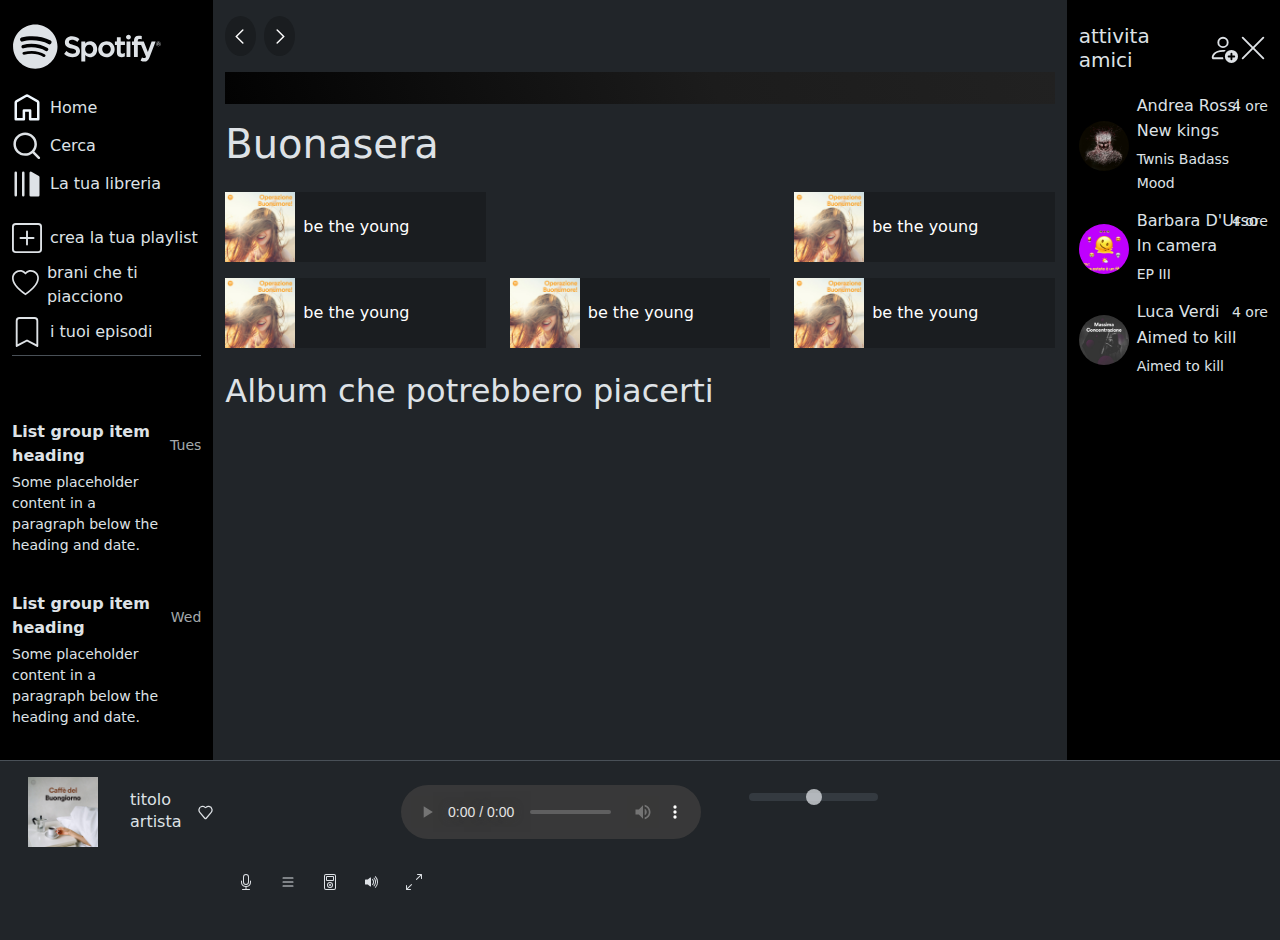
<file: home.html>
<!DOCTYPE html>
<html lang="en">
  <head>
    <meta charset="utf-8" />
    <meta name="viewport" content="width=device-width, initial-scale=1" />
    <title>Bootstrap demo</title>

    <link
      href="https://cdn.jsdelivr.net/npm/bootstrap@5.3.3/dist/css/bootstrap.min.css"
      rel="stylesheet"
      integrity="sha384-QWTKZyjpPEjISv5WaRU9OFeRpok6YctnYmDr5pNlyT2bRjXh0JMhjY6hW+ALEwIH"
      crossorigin="anonymous"
    />
    <link rel="stylesheet" href="/assets/css/home.css" />
  </head>
  <body data-bs-theme="dark">
    <div class="container-fluid">
      <div class="row">
        <div class="col-3 col-lg-2 bg-black">
          <div class="d-flex flex-column">
            <a href="#" class="text-reset">
              <div class="my-4">
                <svg
                  viewBox="0 0 1134 340"
                  class="spotify-logo--text"
                  xmlns="http://www.w3.org/2000/svg"
                  style="width: 150px"
                >
                  <title>Spotify</title>
                  <path
                    fill="currentColor"
                    d="M8 171c0 92 76 168 168 168s168-76 168-168S268 4 176 4 8 79 8 171zm230 78c-39-24-89-30-147-17-14 2-16-18-4-20 64-15 118-8 162 19 11 7 0 24-11 18zm17-45c-45-28-114-36-167-20-17 5-23-21-7-25 61-18 136-9 188 23 14 9 0 31-14 22zM80 133c-17 6-28-23-9-30 59-18 159-15 221 22 17 9 1 37-17 27-54-32-144-35-195-19zm379 91c-17 0-33-6-47-20-1 0-1 1-1 1l-16 19c-1 1-1 2 0 3 18 16 40 24 64 24 34 0 55-19 55-47 0-24-15-37-50-46-29-7-34-12-34-22s10-16 23-16 25 5 39 15c0 0 1 1 2 1s1-1 1-1l14-20c1-1 1-1 0-2-16-13-35-20-56-20-31 0-53 19-53 46 0 29 20 38 52 46 28 6 32 12 32 22 0 11-10 17-25 17zm95-77v-13c0-1-1-2-2-2h-26c-1 0-2 1-2 2v147c0 1 1 2 2 2h26c1 0 2-1 2-2v-46c10 11 21 16 36 16 27 0 54-21 54-61s-27-60-54-60c-15 0-26 5-36 17zm30 78c-18 0-31-15-31-35s13-34 31-34 30 14 30 34-12 35-30 35zm68-34c0 34 27 60 62 60s62-27 62-61-26-60-61-60-63 27-63 61zm30-1c0-20 13-34 32-34s33 15 33 35-13 34-32 34-33-15-33-35zm140-58v-29c0-1 0-2-1-2h-26c-1 0-2 1-2 2v29h-13c-1 0-2 1-2 2v22c0 1 1 2 2 2h13v58c0 23 11 35 34 35 9 0 18-2 25-6 1 0 1-1 1-2v-21c0-1 0-2-1-2h-2c-5 3-11 4-16 4-8 0-12-4-12-12v-54h30c1 0 2-1 2-2v-22c0-1-1-2-2-2h-30zm129-3c0-11 4-15 13-15 5 0 10 0 15 2h1s1-1 1-2V93c0-1 0-2-1-2-5-2-12-3-22-3-24 0-36 14-36 39v5h-13c-1 0-2 1-2 2v22c0 1 1 2 2 2h13v89c0 1 1 2 2 2h26c1 0 1-1 1-2v-89h25l37 89c-4 9-8 11-14 11-5 0-10-1-15-4h-1l-1 1-9 19c0 1 0 3 1 3 9 5 17 7 27 7 19 0 30-9 39-33l45-116v-2c0-1-1-1-2-1h-27c-1 0-1 1-1 2l-28 78-30-78c0-1-1-2-2-2h-44v-3zm-83 3c-1 0-2 1-2 2v113c0 1 1 2 2 2h26c1 0 1-1 1-2V134c0-1 0-2-1-2h-26zm-6-33c0 10 9 19 19 19s18-9 18-19-8-18-18-18-19 8-19 18zm245 69c10 0 19-8 19-18s-9-18-19-18-18 8-18 18 8 18 18 18zm0-34c9 0 17 7 17 16s-8 16-17 16-16-7-16-16 7-16 16-16zm4 18c3-1 5-3 5-6 0-4-4-6-8-6h-8v19h4v-6h4l4 6h5zm-3-9c2 0 4 1 4 3s-2 3-4 3h-4v-6h4z"
                  ></path>
                </svg>
              </div>
            </a>

            <ul class="nav flex-column">
              <li class="nav-item mb-2">
                <a
                  href="home.html"
                  class="nav-link text-reset p-0"
                  aria-current="page"
                >
                  <div class="d-flex align-items-center gap-2">
                    <div class="svgCont">
                      <svg
                        data-encore-id="icon"
                        role="img"
                        aria-hidden="true"
                        class="Svg-sc-ytk21e-0 bneLcE home-icon QbaKKdcHNA2x3_YJvpYu"
                        viewBox="0 0 24 24"
                      >
                        <path
                          d="M12.5 3.247a1 1 0 0 0-1 0L4 7.577V20h4.5v-6a1 1 0 0 1 1-1h5a1 1 0 0 1 1 1v6H20V7.577l-7.5-4.33zm-2-1.732a3 3 0 0 1 3 0l7.5 4.33a2 2 0 0 1 1 1.732V21a1 1 0 0 1-1 1h-6.5a1 1 0 0 1-1-1v-6h-3v6a1 1 0 0 1-1 1H3a1 1 0 0 1-1-1V7.577a2 2 0 0 1 1-1.732l7.5-4.33z"
                        ></path>
                      </svg>
                    </div>
                    <p class="m-0">Home</p>
                  </div>
                </a>
              </li>
              <li class="nav-item mb-2">
                <a
                  id="searchSidebar"
                  href="#"
                  class="nav-link text-reset p-0"
                  aria-current="page"
                >
                  <div class="d-flex align-items-center gap-2">
                    <div class="svgCont">
                      <svg
                        data-encore-id="icon"
                        role="img"
                        aria-hidden="true"
                        viewBox="0 0 24 24"
                      >
                        <path
                          fill="currentColor"
                          d="M10.533 1.27893C5.35215 1.27893 1.12598 5.41887 1.12598 10.5579C1.12598 15.697 5.35215 19.8369 10.533 19.8369C12.767 19.8369 14.8235 19.0671 16.4402 17.7794L20.7929 22.132C21.1834 22.5226 21.8166 22.5226 22.2071 22.132C22.5976 21.7415 22.5976 21.1083 22.2071 20.7178L17.8634 16.3741C19.1616 14.7849 19.94 12.7634 19.94 10.5579C19.94 5.41887 15.7138 1.27893 10.533 1.27893ZM3.12598 10.5579C3.12598 6.55226 6.42768 3.27893 10.533 3.27893C14.6383 3.27893 17.94 6.55226 17.94 10.5579C17.94 14.5636 14.6383 17.8369 10.533 17.8369C6.42768 17.8369 3.12598 14.5636 3.12598 10.5579Z"
                        ></path>
                      </svg>
                    </div>
                    <p class="m-0">Cerca</p>
                  </div>
                </a>
              </li>
              <li class="nav-item mb-2">
                <a href="#" class="nav-link text-reset p-0" aria-current="page">
                  <div class="d-flex align-items-center gap-2">
                    <div class="svgCont">
                      <svg
                        data-encore-id="icon"
                        role="img"
                        aria-hidden="true"
                        viewBox="0 0 24 24"
                      >
                        <path
                          fill="currentColor"
                          d="M3 22a1 1 0 0 1-1-1V3a1 1 0 0 1 2 0v18a1 1 0 0 1-1 1zM15.5 2.134A1 1 0 0 0 14 3v18a1 1 0 0 0 1 1h6a1 1 0 0 0 1-1V6.464a1 1 0 0 0-.5-.866l-6-3.464zM9 2a1 1 0 0 0-1 1v18a1 1 0 1 0 2 0V3a1 1 0 0 0-1-1z"
                        ></path>
                      </svg>
                    </div>
                    <p class="m-0">La tua libreria</p>
                  </div>
                </a>
              </li>
            </ul>
            <!--fine prima parte della sidebar di sinistra e inizio della seconda -->
            <ul class="nav flex-column mt-3 border-bottom">
              <li class="nav-item mb-2">
                <a href="#" class="nav-link text-reset p-0" aria-current="page">
                  <div class="d-flex align-items-center gap-2">
                    <div class="svgCont">
                      <svg
                        xmlns="http://www.w3.org/2000/svg"
                        fill="currentColor"
                        class="bi bi-plus-square icon"
                        viewBox="0 0 16 16"
                      >
                        <path
                          d="M14 1a1 1 0 0 1 1 1v12a1 1 0 0 1-1 1H2a1 1 0 0 1-1-1V2a1 1 0 0 1 1-1zM2 0a2 2 0 0 0-2 2v12a2 2 0 0 0 2 2h12a2 2 0 0 0 2-2V2a2 2 0 0 0-2-2z"
                        />
                        <path
                          d="M8 4a.5.5 0 0 1 .5.5v3h3a.5.5 0 0 1 0 1h-3v3a.5.5 0 0 1-1 0v-3h-3a.5.5 0 0 1 0-1h3v-3A.5.5 0 0 1 8 4"
                        />
                      </svg>
                    </div>
                    <p class="m-0">crea la tua playlist</p>
                  </div>
                </a>
              </li>
              <li class="nav-item mb-2">
                <a href="#" class="nav-link text-reset p-0" aria-current="page">
                  <div class="d-flex align-items-center gap-2">
                    <div class="svgCont">
                      <svg
                        xmlns="http://www.w3.org/2000/svg"
                        fill="currentColor"
                        class="bi bi-heart icon"
                        viewBox="0 0 16 16"
                      >
                        <path
                          d="m8 2.748-.717-.737C5.6.281 2.514.878 1.4 3.053c-.523 1.023-.641 2.5.314 4.385.92 1.815 2.834 3.989 6.286 6.357 3.452-2.368 5.365-4.542 6.286-6.357.955-1.886.838-3.362.314-4.385C13.486.878 10.4.28 8.717 2.01zM8 15C-7.333 4.868 3.279-3.04 7.824 1.143q.09.083.176.171a3 3 0 0 1 .176-.17C12.72-3.042 23.333 4.867 8 15"
                        />
                      </svg>
                    </div>
                    <p class="m-0">brani che ti piacciono</p>
                  </div>
                </a>
              </li>
              <li class="nav-item mb-2">
                <a href="#" class="nav-link text-reset p-0" aria-current="page">
                  <div class="d-flex align-items-center gap-2">
                    <div class="svgCont">
                      <svg
                        xmlns="http://www.w3.org/2000/svg"
                        fill="currentColor"
                        class="bi bi-bookmark icon"
                        viewBox="0 0 16 16"
                      >
                        <path
                          d="M2 2a2 2 0 0 1 2-2h8a2 2 0 0 1 2 2v13.5a.5.5 0 0 1-.777.416L8 13.101l-5.223 2.815A.5.5 0 0 1 2 15.5zm2-1a1 1 0 0 0-1 1v12.566l4.723-2.482a.5.5 0 0 1 .554 0L13 14.566V2a1 1 0 0 0-1-1z"
                        />
                      </svg>
                    </div>
                    <p class="m-0">i tuoi episodi</p>
                  </div>
                </a>
              </li>
            </ul>
            <!-- fine seconda parte sidebar di sinistra -->
            <!--scroll nella sidebar di sinistra-->

            <div
              class="d-flex flex-column align-items-stretch flex-shrink-0 bg-white mt-5"
              style="height: 24rem"
            >
              <div class="list-group list-group-flush border-bottom scrollarea">
                <a
                  href="#"
                  class="text-reset text-decoration-none bg-black py-3"
                >
                  <div
                    class="d-flex w-100 align-items-center justify-content-between"
                  >
                    <strong class="mb-1">List group item heading</strong>
                    <small class="text-muted">Tues</small>
                  </div>
                  <div class="col-10 mb-1 small">
                    Some placeholder content in a paragraph below the heading
                    and date.
                  </div>
                </a>

                <a
                  href="#"
                  class="text-reset text-decoration-none bg-black py-3"
                  aria-current="true"
                >
                  <div
                    class="d-flex w-100 align-items-center justify-content-between"
                  >
                    <strong class="mb-1">List group item heading</strong>
                    <small class="text-muted">Wed</small>
                  </div>
                  <div class="col-10 mb-1 small">
                    Some placeholder content in a paragraph below the heading
                    and date.
                  </div>
                </a>
                <a
                  href="#"
                  class="text-reset text-decoration-none bg-black py-3"
                >
                  <div
                    class="d-flex w-100 align-items-center justify-content-between"
                  >
                    <strong class="mb-1">List group item heading</strong>
                    <small class="text-muted">Tues</small>
                  </div>
                  <div class="col-10 mb-1 small">
                    Some placeholder content in a paragraph below the heading
                    and date.
                  </div>
                </a>
                <a
                  href="#"
                  class="text-reset text-decoration-none bg-black py-3"
                >
                  <div
                    class="d-flex w-100 align-items-center justify-content-between"
                  >
                    <strong class="mb-1">List group item heading</strong>
                    <small class="text-muted">Mon</small>
                  </div>
                  <div class="col-10 mb-1 small">
                    Some placeholder content in a paragraph below the heading
                    and date.
                  </div>
                </a>
              </div>
            </div>

            <!--fine sidebar-->
          </div>
        </div>
        <!--fine sidebar-->
        <!-- fine prima colonna  -->
        <!--qui inizia il main-->
        <div style="height: calc(100vh - 100px)" class="col-9 col-lg-8">
          <div class="headerMain d-flex my-3">
            <div class="d-flex align-items-center gap-2">
              <a href="home.html" class="rounded-circle bg-dark-subtle p-2">
                <svg
                  data-encore-id="icon"
                  role="img"
                  aria-hidden="true"
                  class="svgContLike"
                  viewBox="0 0 16 16"
                  fill="currentColor"
                >
                  <path
                    d="M11.03.47a.75.75 0 0 1 0 1.06L4.56 8l6.47 6.47a.75.75 0 1 1-1.06 1.06L2.44 8 9.97.47a.75.75 0 0 1 1.06 0z"
                  ></path>
                </svg>
              </a>
              <a class="rounded-circle bg-dark-subtle p-2">
                <svg
                  data-encore-id="icon"
                  role="img"
                  aria-hidden="true"
                  class="svgContLike"
                  viewBox="0 0 16 16"
                  fill="currentColor"
                >
                  <path
                    d="M4.97.47a.75.75 0 0 0 0 1.06L11.44 8l-6.47 6.47a.75.75 0 1 0 1.06 1.06L13.56 8 6.03.47a.75.75 0 0 0-1.06 0z"
                  ></path>
                </svg>
              </a>
              <div>
                <form id="search" class="d-none" role="search">
                  <div class="d-flex">
                    <input
                      id="inputSearch"
                      class="Text__TextElement-sc-if376j-0 gYdBJW encore-text-body-small NtkAQg9R1r5CjuP0XHwl"
                      maxlength="800"
                      autocorrect="off"
                      autocapitalize="off"
                      spellcheck="false"
                      placeholder="Cosa vuoi ascoltare?"
                      data-testid="search-input"
                      data-encore-id="text"
                      value=""
                      style="color: rgb(0, 0, 0)"
                    />
                  </div>
                </form>
              </div>
            </div>
          </div>
          <!--qui finisce l header del main e inizia la pagina principale-->
          <!--annuncio-->
          <div
            id="annuncio"
            class="container p-3 d-flex flex-column flex-md-row align-items-center gap-5 gradient position-relative"
          >
            <!-- <div>
              <img
                src="/assets/imgs/main/image-1.jpg"
                alt="annuncio"
                width="150"
              />
            </div>
            <div class="flex-grow-1">
              <p>ALBUM</p>
              <h1>Viola(feat Salmo)</h1>
              <p>str1</p>
              <p>str2</p>
              <div class="d-flex gap-3">
                <button class="btn btn-success">Play</button>
                <button class="btn btn-dark">Salva</button>
                <a>
                  <svg
                    xmlns="http://www.w3.org/2000/svg"
                    width="16"
                    height="16"
                    fill="currentColor"
                    class="bi bi-three-dots"
                    viewBox="0 0 16 16"
                  >
                    <path
                      d="M3 9.5a1.5 1.5 0 1 1 0-3 1.5 1.5 0 0 1 0 3m5 0a1.5 1.5 0 1 1 0-3 1.5 1.5 0 0 1 0 3m5 0a1.5 1.5 0 1 1 0-3 1.5 1.5 0 0 1 0 3"
                    />
                  </svg>
                </a>
                <button
                  class="position-absolute top-0 end-0 m-3 btn btn-outline-secondary rounded-pill"
                  
                >
                  nascondi annunci
                </button>
              </div>
            </div> -->
          </div>
          <!--qui inizia la libreria di spotify-->

          <div class="container p-0 my-3">
            <h1 id="titl" class="mb-4">Buonasera</h1>
            <div id="rowPlaylist" class="row gy-3">
              <div class="col-4 gap-3">
                <a href="#"
                  ><div class="d-flex align-items-center bg-dark-subtle gap-2">
                    <img
                      id="imgCard1"
                      src="/assets/imgs/main/image-10.jpg"
                      alt=""
                      width="70"
                    />
                    <h6 id="title" class="m-0">be the young</h6>
                  </div></a
                >
              </div>
              <div class="col-4 gap-3">
                <a href="#">
                  <div class="d-flex align-items-center bg-dark-subtle gap-2">
                    <img id="imgCard2" alt="" width="70" />
                    <h6 id="title2" class="m-0"></h6></div
                ></a>
              </div>
              <div class="col-4 gap-3">
                <a href="#"
                  ><div class="d-flex align-items-center bg-dark-subtle gap-2">
                    <img
                      id="imgCard3"
                      src="/assets/imgs/main/image-10.jpg"
                      alt=""
                      width="70"
                    />
                    <h6 id="title3" class="m-0">be the young</h6>
                  </div></a
                >
              </div>
              <div class="col-4 gap-3">
                <a href=""
                  ><div class="d-flex align-items-center bg-dark-subtle gap-2">
                    <img
                      id="imgCard4"
                      src="/assets/imgs/main/image-10.jpg"
                      alt=""
                      width="70"
                    />
                    <h6 id="title4" class="m-0">be the young</h6>
                  </div></a
                >
              </div>
              <div class="col-4 gap-3">
                <a href="#">
                  <div class="d-flex align-items-center bg-dark-subtle gap-2">
                    <img
                      id="imgCard5"
                      src="/assets/imgs/main/image-10.jpg"
                      alt=""
                      width="70"
                    />
                    <h6 id="title5" class="m-0">be the young</h6>
                  </div>
                </a>
              </div>
              <div class="col-4 gap-3">
                <a href="#"
                  ><div class="d-flex align-items-center bg-dark-subtle gap-2">
                    <img
                      id="imgCard6"
                      src="/assets/imgs/main/image-10.jpg"
                      alt=""
                      width="70"
                    />
                    <h6 class="m-0" id="title6">be the young</h6>
                  </div></a
                >
              </div>
            </div>
          </div>

          <!-- fine seconda sezione del main dove sono presenti dell card delle playlist divise in tre su 2 righe -->
          <div id="containerSearch" class="container p-0">
            <h2 id="titl2" class="my-4">Album che potrebbero piacerti</h2>
            <div
              id="row-album"
              class="row row-cols-1 row-cols-md-3 gy-2 row-cols-lg-5 justify-content-between"
            >
              <!-- <div class="col-2">
                <div class="card">
                  <img
                    src="./assets/imgs/main/image-1.jpg"
                    class="card-img-top"
                    alt="..."
                  />
                  <div class="card-body">
                    <h5 class="card-title">Card title</h5>
                    <p class="card-text">
                      Some quick example text to build on the card title and
                      make up the bulk of the card's content.
                    </p>
                  </div>
                </div>
              </div>
              <div class="col-2">
                <div class="card">
                  <img
                    src="./assets/imgs/main/image-1.jpg"
                    class="card-img-top"
                    alt="..."
                  />
                  <div class="card-body">
                    <h5 class="card-title">Card title</h5>
                    <p class="card-text">
                      Some quick example text to build on the card title and
                      make up the bulk of the card's content.
                    </p>
                  </div>
                </div>
              </div>
              <div class="col-2">
                <div class="card">
                  <img
                    src="./assets/imgs/main/image-1.jpg"
                    class="card-img-top"
                    alt="..."
                  />
                  <div class="card-body">
                    <h5 class="card-title">Card title</h5>
                    <p class="card-text">
                      Some quick example text to build on the card title and
                      make up the bulk of the card's content.
                    </p>
                  </div>
                </div>
              </div>
              <div class="col-2">
                <div class="card">
                  <img
                    src="./assets/imgs/main/image-1.jpg"
                    class="card-img-top"
                    alt="..."
                  />
                  <div class="card-body">
                    <h5 class="card-title">Card title</h5>
                    <p class="card-text">
                      Some quick example text to build on the card title and
                      make up the bulk of the card's content.
                    </p>
                  </div>
                </div>
              </div>
              <div class="col-2">
                <div class="card">
                  <img
                    src="./assets/imgs/main/image-1.jpg"
                    class="card-img-top"
                    alt="..."
                  />
                  <div class="card-body">
                    <h5 class="card-title">Card title</h5>
                    <p class="card-text">
                      Some quick example text to build on the card title and
                      make up the bulk of the card's content.
                    </p>
                  </div>
                </div>
              </div> -->
            </div>
          </div>
        </div>
        <!--seconda sidebar-->
        <div class="col-3 col-lg-2 d-none d-md-block bg-black">
          <div class="d-flex align-items-center my-4">
            <a class="nav-link me-auto" href="">
              <h5 class="m-0">attivita amici</h5>
            </a>
            <a class="nav-link" href="">
              <svg
                xmlns="http://www.w3.org/2000/svg"
                fill="currentColor"
                class="bi bi-person-add svgCont"
                viewBox="0 0 16 16"
              >
                <path
                  d="M12.5 16a3.5 3.5 0 1 0 0-7 3.5 3.5 0 0 0 0 7m.5-5v1h1a.5.5 0 0 1 0 1h-1v1a.5.5 0 0 1-1 0v-1h-1a.5.5 0 0 1 0-1h1v-1a.5.5 0 0 1 1 0m-2-6a3 3 0 1 1-6 0 3 3 0 0 1 6 0M8 7a2 2 0 1 0 0-4 2 2 0 0 0 0 4"
                />
                <path
                  d="M8.256 14a4.5 4.5 0 0 1-.229-1.004H3c.001-.246.154-.986.832-1.664C4.484 10.68 5.711 10 8 10q.39 0 .74.025c.226-.341.496-.65.804-.918Q8.844 9.002 8 9c-5 0-6 3-6 4s1 1 1 1z"
                />
              </svg>
            </a>
            <a class="nav-link" href="">
              <svg
                xmlns="http://www.w3.org/2000/svg"
                fill="currentColor"
                class="bi bi-x-lg svgCont"
                viewBox="0 0 16 16"
              >
                <path
                  d="M2.146 2.854a.5.5 0 1 1 .708-.708L8 7.293l5.146-5.147a.5.5 0 0 1 .708.708L8.707 8l5.147 5.146a.5.5 0 0 1-.708.708L8 8.707l-5.146 5.147a.5.5 0 0 1-.708-.708L7.293 8z"
                />
              </svg>
            </a>
          </div>
          <div class="d-flex align-items-center gap-2 mt-3">
            <div>
              <img
                class="rounded-circle"
                style="width: 50px"
                src="./assets/imgs/main/image-1.jpg"
                alt="user-img"
              />
            </div>
            <div class="flex-grow-1 position-relative">
              <h6 class="mb-1">Andrea Rossi</h6>
              <p class="mb-1">New kings</p>
              <small>Twnis Badass Mood</small>
              <small class="position-absolute top-0 end-0">4 ore</small>
            </div>
          </div>
          <div class="d-flex align-items-center gap-2 mt-3">
            <div>
              <img
                class="rounded-circle"
                style="width: 50px"
                src="./assets/imgs/main/image-2.jpg"
                alt="user-img"
              />
            </div>
            <div class="flex-grow-1 position-relative">
              <h6 class="mb-1">Barbara D'Urso</h6>
              <p class="mb-1">In camera</p>
              <small>EP III</small>
              <small class="position-absolute top-0 end-0">4 ore</small>
            </div>
          </div>
          <div class="d-flex align-items-center gap-2 mt-3">
            <div>
              <img
                class="rounded-circle"
                style="width: 50px"
                src="./assets/imgs/main/image-3.jpg"
                alt="user-img"
              />
            </div>
            <div class="flex-grow-1 position-relative">
              <h6 class="mb-1">Luca Verdi</h6>
              <p class="mb-1">Aimed to kill</p>
              <small>Aimed to kill</small>
              <small class="position-absolute top-0 end-0">4 ore</small>
            </div>
          </div>
        </div>
        <!-- da qua facciamo partire il nostro footer che sara fissato con lo sticky e dovra essere sempre presente
  prevede anche esso un disposizione con griglie  -->
      </div>
    </div>

    <footer>
      <div class="container-fluid bg-dark border-top">
        <div class="row">
          <div class="col-2">
            <div class="d-flex align-items-center gap-3">
              <div class="m-3">
                <img
                  id="imgFoot"
                  width="70px"
                  height="70px"
                  src="./assets/imgs/main/image-7.jpg"
                  alt="img"
                />
              </div>

              <div>
                <h6 id="titleFoot" class="m-0">titolo</h6>
                <p id="artistFoot" class="m-0">artista</p>
              </div>
              <div>
                <a id="likeLink" class="text-reset" href="#"
                  ><svg
                    data-encore-id="icon"
                    role="img"
                    aria-hidden="true"
                    viewBox="0 0 24 24"
                    class="svgContLike"
                    fill="currentColor"
                  >
                    <path
                      id="path"
                      d="M5.21 1.57a6.757 6.757 0 0 1 6.708 1.545.124.124 0 0 0 .165 0 6.741 6.741 0 0 1 5.715-1.78l.004.001a6.802 6.802 0 0 1 5.571 5.376v.003a6.689 6.689 0 0 1-1.49 5.655l-7.954 9.48a2.518 2.518 0 0 1-3.857 0L2.12 12.37A6.683 6.683 0 0 1 .627 6.714 6.757 6.757 0 0 1 5.21 1.57zm3.12 1.803a4.757 4.757 0 0 0-5.74 3.725l-.001.002a4.684 4.684 0 0 0 1.049 3.969l.009.01 7.958 9.485a.518.518 0 0 0 .79 0l7.968-9.495a4.688 4.688 0 0 0 1.049-3.965 4.803 4.803 0 0 0-3.931-3.794 4.74 4.74 0 0 0-4.023 1.256l-.008.008a2.123 2.123 0 0 1-2.9 0l-.007-.007a4.757 4.757 0 0 0-2.214-1.194z"
                    ></path>
                  </svg>
                </a>
              </div>
            </div>
          </div>
          <div class="col-8 text-center d-flex flex-column mt-4 gap-3">
            <div class="controls d-flex justify-content-center">
              <div id="mediaCont" class="prev me-5">
                <!-- <a href="">
                  <svg
                    width="30"
                    height="30"
                    viewBox="0 0 30 30"
                    fill="none"
                    xmlns="http://www.w3.org/2000/svg"
                  >
                    <path
                      d="M2.33917 13.7397L12.9664 7.38149C13.2293 7.22152 13.5303 7.13509 13.8381 7.13123C14.1458 7.12737 14.4489 7.20622 14.7157 7.35955C15.0053 7.52815 15.245 7.77036 15.4107 8.0616C15.5763 8.35284 15.6619 8.68272 15.6588 9.01775V13.4657L25.8274 7.3798C26.0903 7.21983 26.3914 7.13341 26.6991 7.12955C27.0068 7.12568 27.3099 7.20454 27.5768 7.35786C27.8663 7.52646 28.1061 7.76867 28.2717 8.05991C28.4373 8.35115 28.5229 8.68103 28.5198 9.01606V21.4512C28.5231 21.7863 28.4376 22.1163 28.2719 22.4077C28.1063 22.699 27.8664 22.9413 27.5768 23.1099C27.3099 23.2632 27.0068 23.3421 26.6991 23.3382C26.3914 23.3344 26.0903 23.2479 25.8274 23.088L15.6588 16.9993V21.4489C15.6625 21.7844 15.5771 22.1149 15.4114 22.4067C15.2458 22.6985 15.0057 22.9411 14.7157 23.1099C14.4489 23.2632 14.1458 23.3421 13.8381 23.3382C13.5303 23.3344 13.2293 23.2479 12.9664 23.088L2.33917 16.7298C2.08653 16.5715 1.87825 16.3516 1.73386 16.0908C1.58948 15.83 1.51373 15.5368 1.51373 15.2387C1.51373 14.9406 1.58948 14.6473 1.73386 14.3865C1.87825 14.1257 2.08653 13.9058 2.33917 13.7476V13.7397Z"
                      fill="#E1E1E6"
                    />
                  </svg>
                </a>
              </div>
              <div class="play">
                <a id="play" href="#">
                  <svg
                    xmlns="http://www.w3.org/2000/svg"
                    width="32"
                    height="32"
                    fill="white"
                    class="bi bi-play-circle-fill"
                    viewBox="0 0 16 16"
                  >
                    <path
                      d="M16 8A8 8 0 1 1 0 8a8 8 0 0 1 16 0M6.79 5.093A.5.5 0 0 0 6 5.5v5a.5.5 0 0 0 .79.407l3.5-2.5a.5.5 0 0 0 0-.814z"
                    />
                  </svg>
                </a>
              </div>
              <div class="next ms-5">
                <a href=""
                  ><svg
                    width="29"
                    height="30"
                    viewBox="0 0 29 30"
                    fill="none"
                    xmlns="http://www.w3.org/2000/svg"
                  >
                    <g clip-path="url(#clip0_42_51)">
                      <path
                        d="M27.1426 13.7397L16.5154 7.38149C16.2525 7.22152 15.9514 7.13509 15.6437 7.13123C15.336 7.12737 15.0329 7.20622 14.766 7.35955C14.4765 7.52815 14.2368 7.77036 14.0711 8.0616C13.9055 8.35284 13.8199 8.68272 13.823 9.01775V13.4657L3.65435 7.3798C3.39144 7.21983 3.0904 7.13341 2.78268 7.12955C2.47495 7.12568 2.17183 7.20454 1.905 7.35786C1.61547 7.52646 1.37571 7.76867 1.21008 8.05991C1.04445 8.35115 0.958845 8.68103 0.961955 9.01606V21.4512C0.958745 21.7863 1.0443 22.1163 1.20994 22.4076C1.37558 22.699 1.61538 22.9413 1.905 23.1099C2.17183 23.2632 2.47495 23.3421 2.78268 23.3382C3.0904 23.3344 3.39144 23.2479 3.65435 23.088L13.823 16.9993V21.4489C13.8194 21.7844 13.9048 22.1149 14.0704 22.4066C14.2361 22.6984 14.4761 22.9411 14.766 23.1099C15.0329 23.2632 15.336 23.3421 15.6437 23.3382C15.9514 23.3344 16.2525 23.2479 16.5154 23.088L27.1426 16.7298C27.3953 16.5715 27.6035 16.3516 27.7479 16.0908C27.8923 15.83 27.968 15.5368 27.968 15.2387C27.968 14.9406 27.8923 14.6473 27.7479 14.3865C27.6035 14.1257 27.3953 13.9058 27.1426 13.7476V13.7397Z"
                        fill="#E1E1E6"
                      />
                    </g>
                    <defs>
                      <clipPath id="clip0_42_51">
                        <rect
                          width="28.8089"
                          height="28.8089"
                          fill="white"
                          transform="translate(0.0612183 0.828369)"
                        />
                      </clipPath>
                    </defs>
                  </svg>
                </a>
              </div> -->
                <audio id="audio" controls>
                  <source
                    src="https://cdns-preview-6.dzcdn.net/stream/c-648abd8c64b8452a703bf48139b0ba64-12.mp3"
                  />
                </audio>
            </div>
            <div>
              <input type="range" class="form-range" disabled />
            </div>
          </div>
          <div class="col-2 d-flex align-content-center">
            <div class="d-flex">
              <button class="btn">
                <svg
                  xmlns="http://www.w3.org/2000/svg"
                  width="16"
                  height="16"
                  fill="currentColor"
                  class="bi bi-mic"
                  viewBox="0 0 16 16"
                >
                  <path
                    d="M3.5 6.5A.5.5 0 0 1 4 7v1a4 4 0 0 0 8 0V7a.5.5 0 0 1 1 0v1a5 5 0 0 1-4.5 4.975V15h3a.5.5 0 0 1 0 1h-7a.5.5 0 0 1 0-1h3v-2.025A5 5 0 0 1 3 8V7a.5.5 0 0 1 .5-.5"
                  />
                  <path
                    d="M10 8a2 2 0 1 1-4 0V3a2 2 0 1 1 4 0zM8 0a3 3 0 0 0-3 3v5a3 3 0 0 0 6 0V3a3 3 0 0 0-3-3"
                  />
                </svg>
              </button>
              <button class="btn">
                <svg
                  xmlns="http://www.w3.org/2000/svg"
                  width="16"
                  height="16"
                  fill="currentColor"
                  class="bi bi-list"
                  viewBox="0 0 16 16"
                >
                  <path
                    fill-rule="evenodd"
                    d="M2.5 12a.5.5 0 0 1 .5-.5h10a.5.5 0 0 1 0 1H3a.5.5 0 0 1-.5-.5m0-4a.5.5 0 0 1 .5-.5h10a.5.5 0 0 1 0 1H3a.5.5 0 0 1-.5-.5m0-4a.5.5 0 0 1 .5-.5h10a.5.5 0 0 1 0 1H3a.5.5 0 0 1-.5-.5"
                  />
                </svg>
              </button>
              <button class="btn">
                <svg
                  xmlns="http://www.w3.org/2000/svg"
                  width="16"
                  height="16"
                  fill="currentColor"
                  class="bi bi-music-player"
                  viewBox="0 0 16 16"
                >
                  <path
                    d="M4 3a1 1 0 0 1 1-1h6a1 1 0 0 1 1 1v3a1 1 0 0 1-1 1H5a1 1 0 0 1-1-1zm1 0v3h6V3zm3 9a1 1 0 1 0 0-2 1 1 0 0 0 0 2"
                  />
                  <path
                    d="M11 11a3 3 0 1 1-6 0 3 3 0 0 1 6 0m-3 2a2 2 0 1 0 0-4 2 2 0 0 0 0 4"
                  />
                  <path
                    d="M2 2a2 2 0 0 1 2-2h8a2 2 0 0 1 2 2v12a2 2 0 0 1-2 2H4a2 2 0 0 1-2-2zm2-1a1 1 0 0 0-1 1v12a1 1 0 0 0 1 1h8a1 1 0 0 0 1-1V2a1 1 0 0 0-1-1z"
                  />
                </svg>
              </button>
              <button class="btn">
                <svg
                  xmlns="http://www.w3.org/2000/svg"
                  width="16"
                  height="16"
                  fill="currentColor"
                  class="bi bi-volume-up-fill"
                  viewBox="0 0 16 16"
                >
                  <path
                    d="M11.536 14.01A8.47 8.47 0 0 0 14.026 8a8.47 8.47 0 0 0-2.49-6.01l-.708.707A7.48 7.48 0 0 1 13.025 8c0 2.071-.84 3.946-2.197 5.303z"
                  />
                  <path
                    d="M10.121 12.596A6.48 6.48 0 0 0 12.025 8a6.48 6.48 0 0 0-1.904-4.596l-.707.707A5.48 5.48 0 0 1 11.025 8a5.48 5.48 0 0 1-1.61 3.89z"
                  />
                  <path
                    d="M8.707 11.182A4.5 4.5 0 0 0 10.025 8a4.5 4.5 0 0 0-1.318-3.182L8 5.525A3.5 3.5 0 0 1 9.025 8 3.5 3.5 0 0 1 8 10.475zM6.717 3.55A.5.5 0 0 1 7 4v8a.5.5 0 0 1-.812.39L3.825 10.5H1.5A.5.5 0 0 1 1 10V6a.5.5 0 0 1 .5-.5h2.325l2.363-1.89a.5.5 0 0 1 .529-.06"
                  />
                </svg>
              </button>
              <button class="btn">
                <svg
                  xmlns="http://www.w3.org/2000/svg"
                  width="16"
                  height="16"
                  fill="currentColor"
                  class="bi bi-arrows-angle-expand"
                  viewBox="0 0 16 16"
                >
                  <path
                    fill-rule="evenodd"
                    d="M5.828 10.172a.5.5 0 0 0-.707 0l-4.096 4.096V11.5a.5.5 0 0 0-1 0v3.975a.5.5 0 0 0 .5.5H4.5a.5.5 0 0 0 0-1H1.732l4.096-4.096a.5.5 0 0 0 0-.707m4.344-4.344a.5.5 0 0 0 .707 0l4.096-4.096V4.5a.5.5 0 1 0 1 0V.525a.5.5 0 0 0-.5-.5H11.5a.5.5 0 0 0 0 1h2.768l-4.096 4.096a.5.5 0 0 0 0 .707"
                  />
                </svg>
              </button>
            </div>
          </div>
        </div>
      </div>
    </footer>

    <script
      src="https://cdn.jsdelivr.net/npm/bootstrap@5.3.3/dist/js/bootstrap.bundle.min.js"
      integrity="sha384-YvpcrYf0tY3lHB60NNkmXc5s9fDVZLESaAA55NDzOxhy9GkcIdslK1eN7N6jIeHz"
      crossorigin="anonymous"
    ></script>
    <script src="search.js"></script>
    <script src="home.js"></script>
    <script src="playlist.js"></script>
  </body>
</html>
</file>
<file: assets/css/home.css>
body {
  position: relative;
  overflow-y: hidden;
}
a {
  text-decoration: none;
  color: white;
}
footer {
  position: sticky;
  bottom: 0;
  background-color: black;
  z-index: 999;
}

.svg {
  width: 50px;
  height: 50px;
}
.svgContLike {
  width: 15px;
  height: 15px;
}
.listHome {
  list-style: none;
}
.svgLib {
  width: 30px;
  height: 30px;
}
.Svg-sc-ytk21e-0.bneLcE {
  fill: aliceblue;
}
.bi.me-2 {
  fill: aliceblue;
}
.logoCont {
  width: 130px;
  height: 75px;
}
.svgCont {
  width: 30px;
  height: 30px;
}

.nav-pills.nav-link.active {
  background-color: #212529;
}
.list-group-item.active {
  background-color: #212529;
}
h6 {
  font: 1em;
}
.d-flex.flex-column.align-items-stretch.flex-shrink-0.bg-white {
  overflow-y: scroll;
  height: 54rem;
}
.col-9.col-lg-8 {
  overflow-y: scroll;
  height: calc(100vh - 100px);
}
.col-9.col-lg-8::-webkit-scrollbar {
  width: 13px;
}
.col-9.col-lg-8::-webkit-scrollbar-track {
  width: 10px;
  background-color: #212529;
}
.col-9.col-lg-8::-webkit-scrollbar-thumb {
  background-color: gray;
}
.d-flex.flex-column.align-items-stretch.flex-shrink-0.bg-white::-webkit-scrollbar {
  width: 13px;
}
.d-flex.flex-column.align-items-stretch.flex-shrink-0.bg-white::-webkit-scrollbar-track {
  width: 10px;
  background-color: #212529;
}
.d-flex.flex-column.align-items-stretch.flex-shrink-0.bg-white::-webkit-scrollbar-thumb {
  background-color: gray;
}
.list-group-item.active {
  border-color: #212529;
}

.gradient {
  background: linear-gradient(
    70deg,
    rgba(2, 2, 2, 1) 0%,
    rgba(28, 28, 28, 1) 59%,
    rgba(33, 33, 33, 1) 100%
  );
}
.NtkAQg9R1r5CjuP0XHwl {
  background-color: #242424;
  border: 0;
  border-radius: 500px;
  color: #fff !important;
  height: 48px;
  padding: 6px 36px;
  text-overflow: ellipsis;
  width: 100%;
}
.link {
  color: #fff;
  text-decoration: none;
}

#hero {
  background-repeat: no-repeat;
  background-size: cover;
  height: 460px;
}

.rowTrack:hover {
  background-color: green;
}
.imgSearch {
  width: 50px;
  height: 50px;
}
.hover:hover {
  background-color: rgb(83, 93, 103);
  cursor: pointer;
}
</file>
